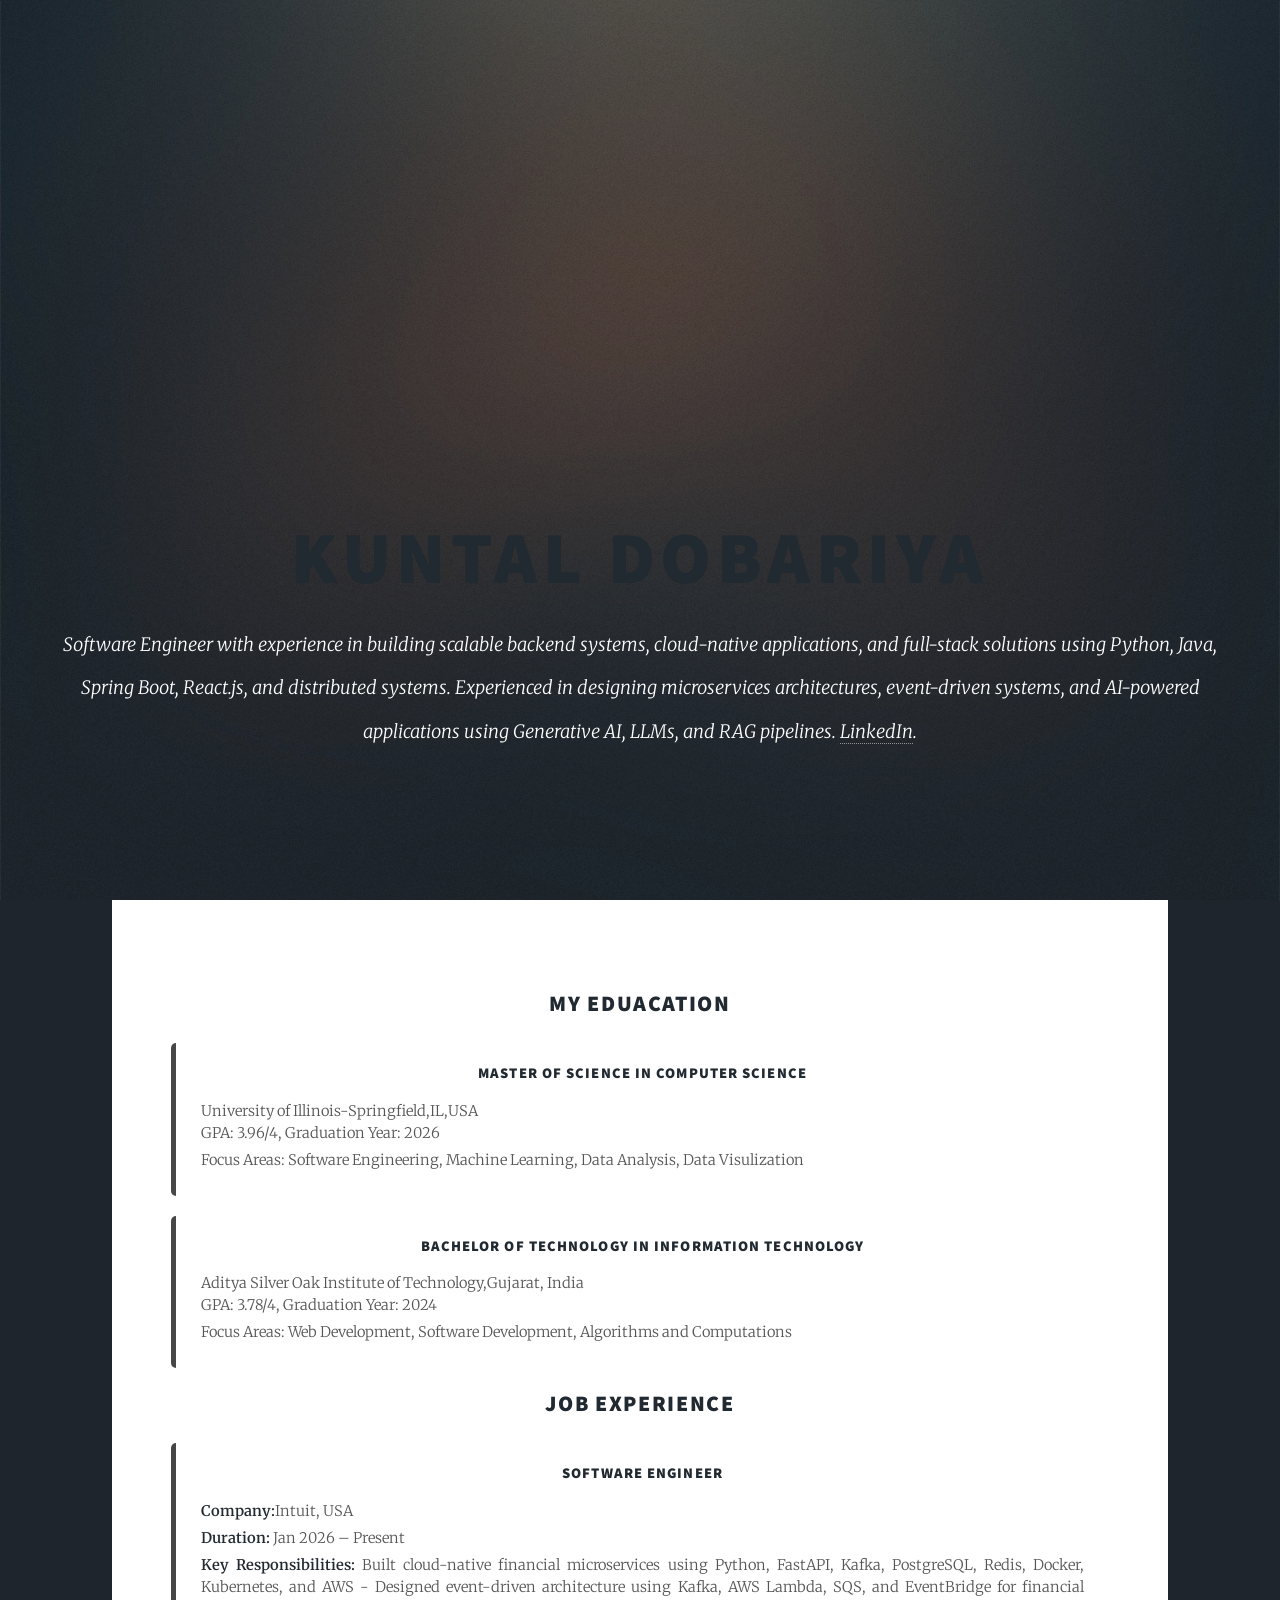
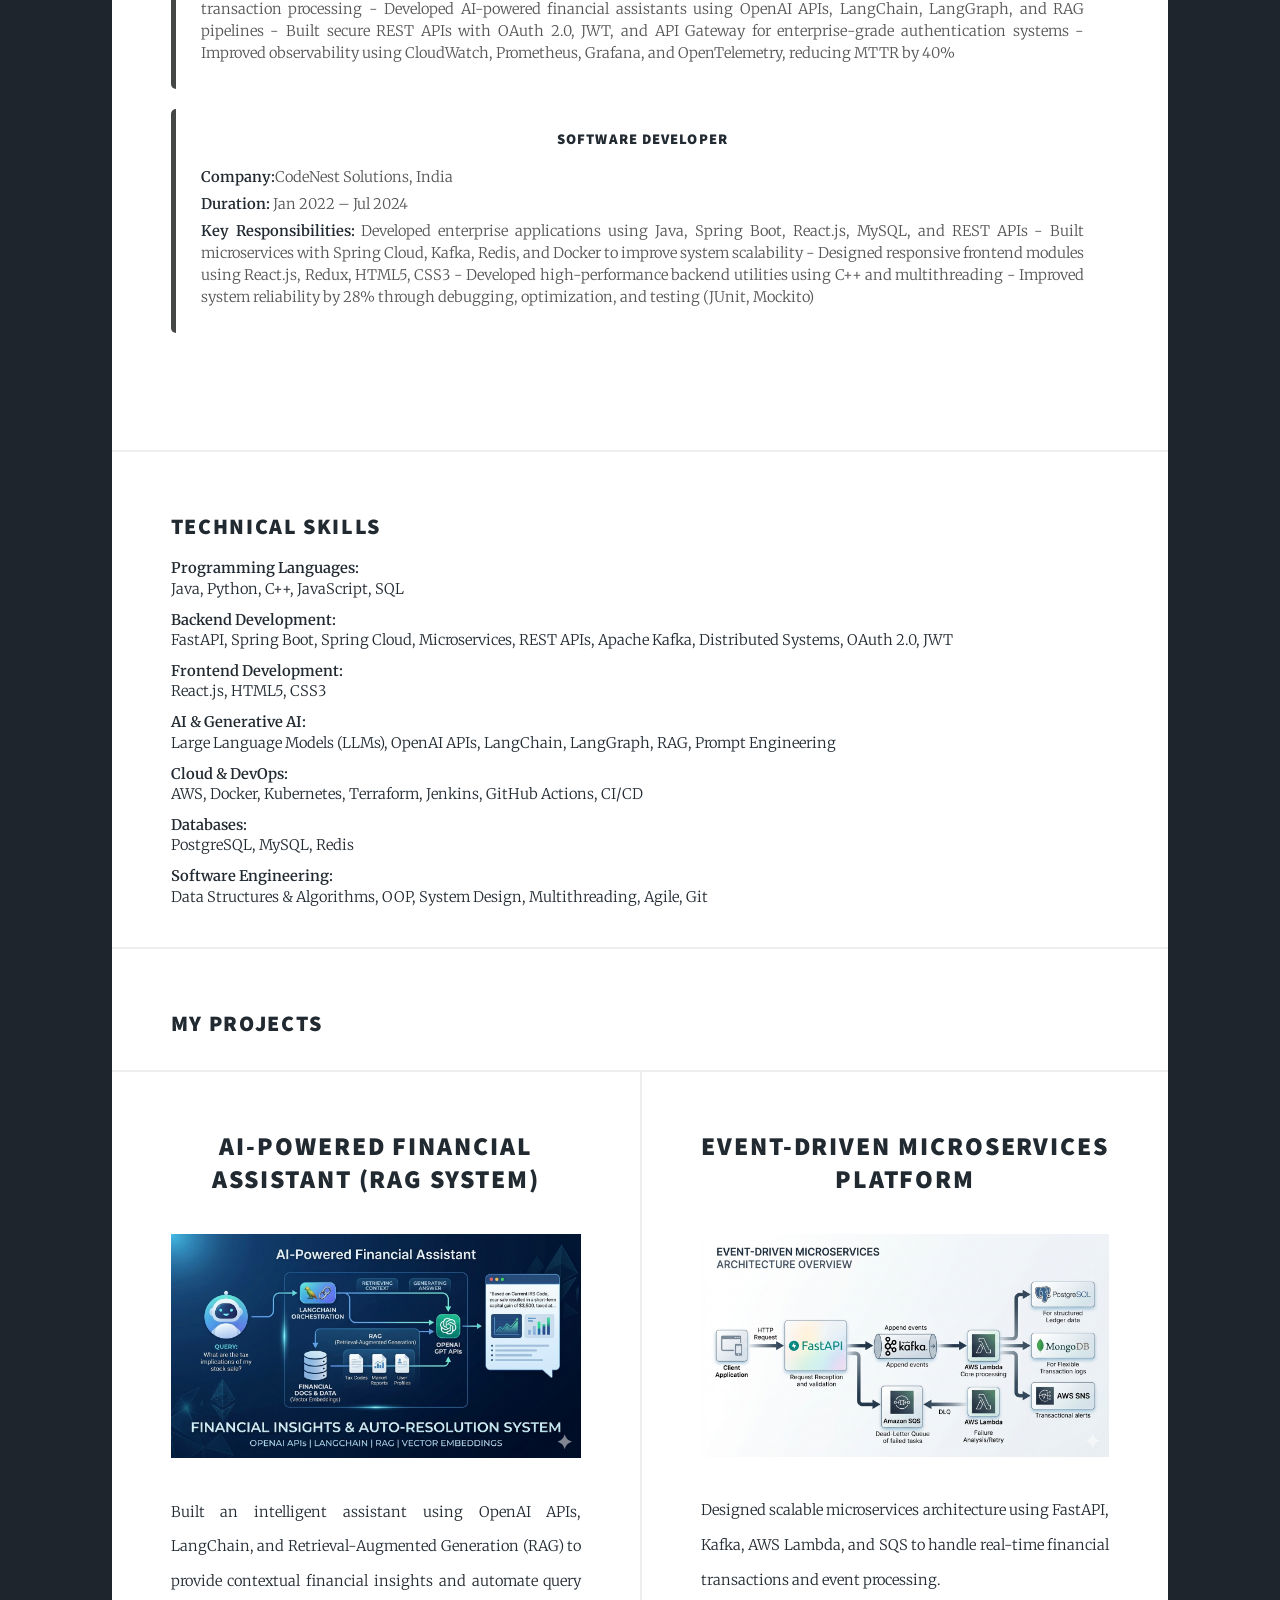
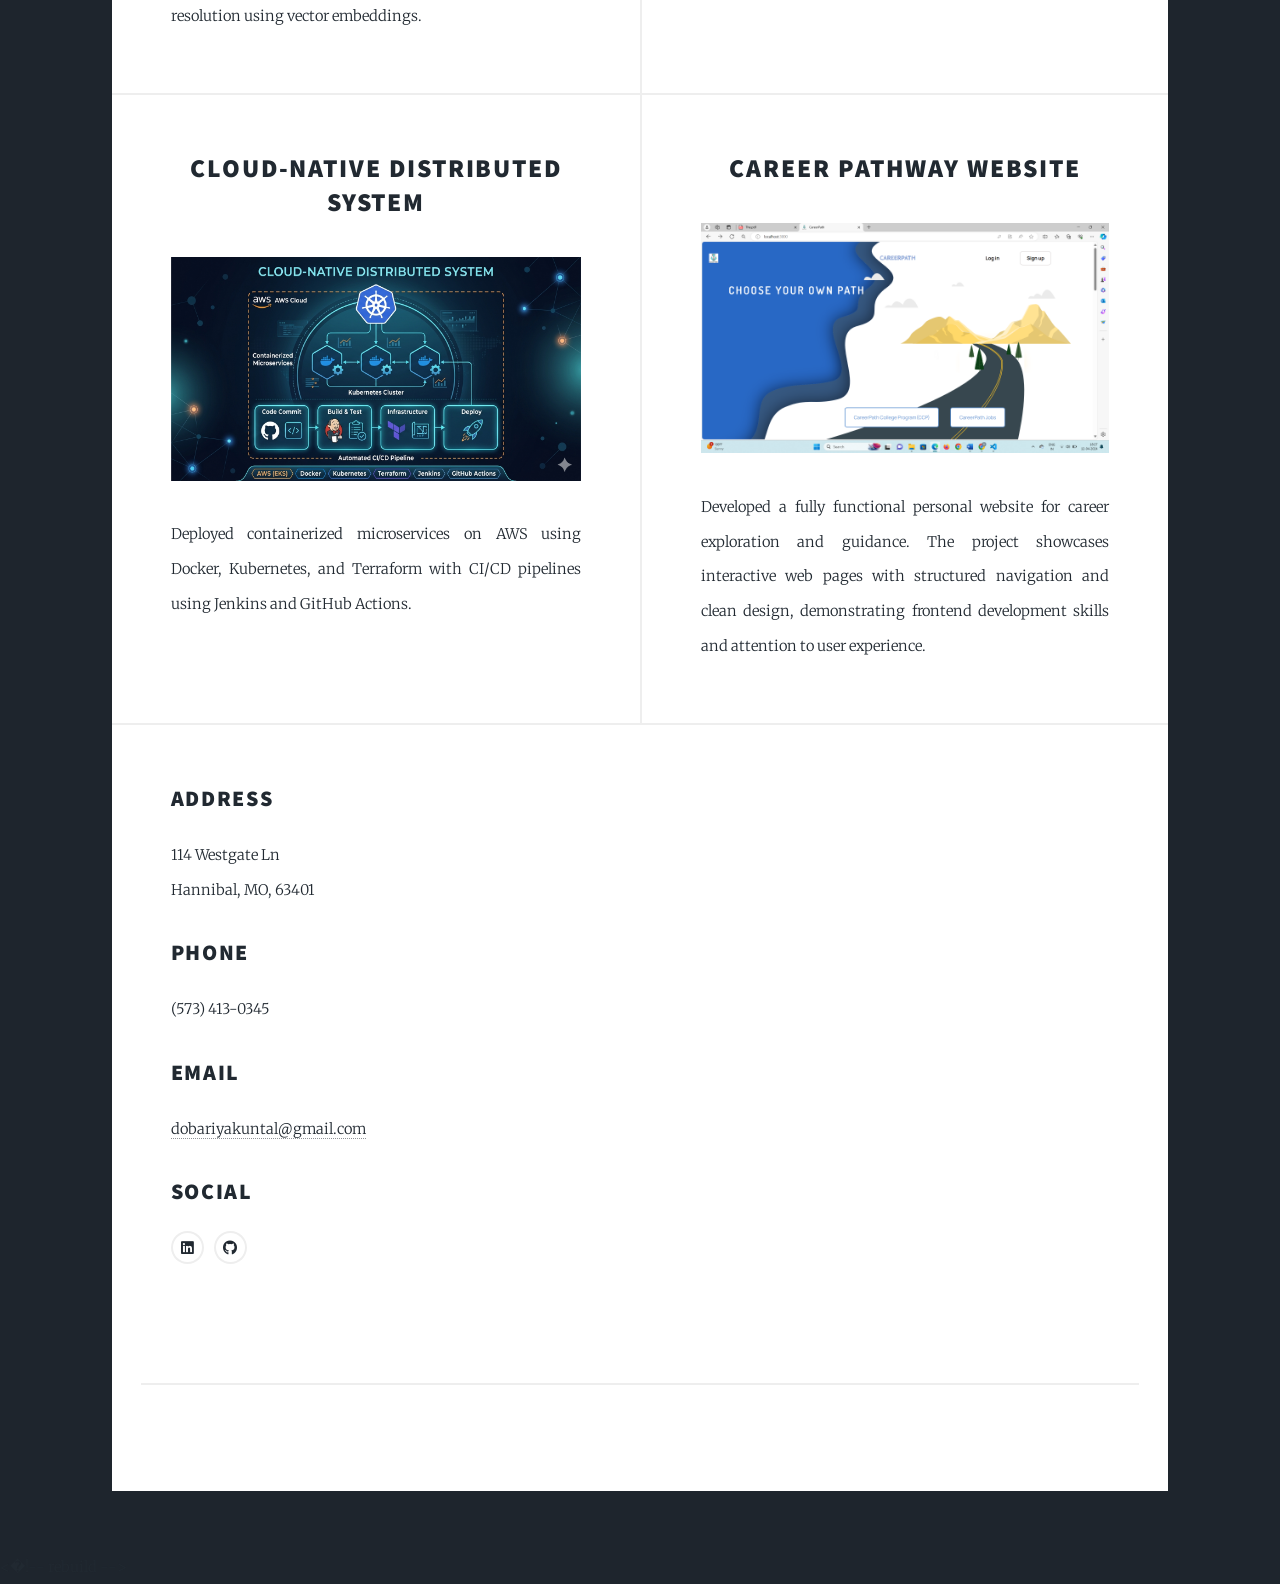
<file: index.html>
<!DOCTYPE HTML>
<!--
	Massively by HTML5 UP
	html5up.net | @ajlkn
	Free for personal and commercial use under the CCA 3.0 license (html5up.net/license)
-->
<html>
	<head>
		<title>Kuntal Dobariya Portfolio
		</title>
		<meta charset="utf-8" />
		<meta name="viewport" content="width=device-width, initial-scale=1, user-scalable=no" />
		<link rel="stylesheet" href="assets/css/main.css" />
		<noscript><link rel="stylesheet" href="assets/css/noscript.css" /></noscript>
	</head>
	<body class="is-preload">

		<!-- Wrapper -->
			<div id="wrapper" class="fade-in">

				<!-- Intro -->
					<div id="intro">
						<h1>Kuntal Dobariya</h1>
						<p> Software Engineer with experience in building scalable backend systems, cloud-native applications, and full-stack solutions using Python, Java, Spring Boot, React.js, and distributed systems. Experienced in designing microservices architectures, event-driven systems, and AI-powered applications using Generative AI, LLMs, and RAG pipelines. <a href="https://www.linkedin.com/in/kuntal-dobariya-715248215/">LinkedIn</a>.</p>
						<ul class="actions">
							
						</ul>
					</div>

				<!-- Header
					<header id="header">
						<a href="index.html" class="logo">Massively</a>
					</header> -->

				<!-- Nav 
					<nav id="nav">
						<ul class="links">
							<li class="active"><a href="index.html">This is Massively</a></li>
						 <li><a href="generic.html">Generic Page</a></li>
							<li><a href="elements.html">Elements Reference</a></li>
						</ul>
						<ul class="icons">
							<li><a href="#" class="icon brands fa-twitter"><span class="label">Twitter</span></a></li>
							<li><a href="#" class="icon brands fa-facebook-f"><span class="label">Facebook</span></a></li>
							<li><a href="#" class="icon brands fa-instagram"><span class="label">Instagram</span></a></li>
							<li><a href="#" class="icon brands fa-github"><span class="label">GitHub</span></a></li>
						</ul>
					</nav>-->

				<!-- Main -->
					<div id="main">

						<!-- Featured Post -->
							<article class="post featured">
								<header class="major">
									
									<h3>My Eduacation </h3>
<div class="degree">
    <h4>Master of Science in Computer Science</h4>
    <p>University of Illinois-Springfield,IL,USA <br>GPA: 3.96/4, Graduation Year: 2026</p>
    <p>Focus Areas: Software Engineering, Machine Learning, Data Analysis, Data Visulization</p>
	<!-- <p>Skills: R Programming, MySQL, MS Excel, PowerBI, Tabluea</p> -->
  </div>
									<div class="degree">
                                   	<h4>Bachelor of Technology in Information Technology</h4>
   									 <p>Aditya Silver Oak Institute of Technology,Gujarat, India<br> GPA: 3.78/4, Graduation Year: 2024</p>
    									<p>Focus Areas: Web Development, Software Development, Algorithms and Computations</p>
										<!-- <p>Skills: Pyhton, Java, React.Js, HTML, CSS, JavaScript, Django</p> -->
  									</div>

 



  
<h3>Job experience</h3>
  <div class="internship">
    <h4>Software Engineer</h4>
    <p><strong>Company:</strong>Intuit, USA</p>
    <p><strong>Duration:</strong> Jan 2026 – Present</p>
    <p><strong>Key Responsibilities:</strong> Built cloud-native financial microservices using Python, FastAPI, Kafka, PostgreSQL, Redis, Docker, Kubernetes, and AWS  
- Designed event-driven architecture using Kafka, AWS Lambda, SQS, and EventBridge for financial transaction processing  
- Developed AI-powered financial assistants using OpenAI APIs, LangChain, LangGraph, and RAG pipelines  
- Built secure REST APIs with OAuth 2.0, JWT, and API Gateway for enterprise-grade authentication systems  
- Improved observability using CloudWatch, Prometheus, Grafana, and OpenTelemetry, reducing MTTR by 40%  
  </div>
  <div class="internship">
    <h4>Software Developer </h4>
    <p><strong>Company:</strong>CodeNest Solutions, India  </p>
    <p><strong>Duration:</strong> Jan 2022 – Jul 2024</p>
    <p><strong>Key Responsibilities:</strong>  Developed enterprise applications using Java, Spring Boot, React.js, MySQL, and REST APIs  
- Built microservices with Spring Cloud, Kafka, Redis, and Docker to improve system scalability  
- Designed responsive frontend modules using React.js, Redux, HTML5, CSS3  
- Developed high-performance backend utilities using C++ and multithreading  
- Improved system reliability by 28% through debugging, optimization, and testing (JUnit, Mockito) 
                                                                                          
                                                                                                    
  <!-- <div class="internship">
    <h4>IT Engineering Intern (Django-python) </h4>
    <p><strong>Company:</strong> Srashtasoft, Gujarat, India</p>
    <p><strong>Duration:</strong> Jun 2022 – Jul 2022</p>
    <p><strong>Key Responsibilities:</strong>  Worked on E-learning website, developing interactive learning modules and integrating multimedia resources. Gained hands-on experience in the Django framework and REST API integration. Received mentorship from experienced developers, enhancing problem-solving abilities and understanding 
of software development best practices. </p>
  </div> -->



									
									
								<!--</header>
								<a href="#" class="image main"><img src="images/pic01.jpg" alt="" /></a>
								<ul class="actions special">
									<li><a href="#" class="button large">Full Story</a></li>
								</ul>-->
								
								
							</article>
							 <!-- Skills Section -->
<div class="skills">

<h3>Technical Skills</h3>

<p>
<b>Programming Languages:</b><br>
Java, Python, C++, JavaScript, SQL
</p>


<p>
<b>Backend Development:</b><br>
FastAPI, Spring Boot, Spring Cloud, Microservices, REST APIs, 
Apache Kafka, Distributed Systems, OAuth 2.0, JWT
</p>

<p>
<b>Frontend Development:</b><br>
React.js, HTML5, CSS3
</p>

<p>
<b>AI & Generative AI:</b><br>
Large Language Models (LLMs), OpenAI APIs, LangChain, LangGraph,
RAG, Prompt Engineering
</p>

<p>
<b>Cloud & DevOps:</b><br>
AWS, Docker, Kubernetes, Terraform, Jenkins, GitHub Actions, CI/CD
</p>

<p>
<b>Databases:</b><br>
PostgreSQL, MySQL, Redis
</p>

<p>
<b>Software Engineering:</b><br>
Data Structures & Algorithms, OOP, System Design, 
Multithreading, Agile, Git
</p>

 
</div> 

							
							
						

						<!-- Posts -->
						 <h3>My Projects</h3>
							<section class="posts">
								
								<article>
									<header>
										
										<h2>AI-Powered Financial Assistant (RAG System) 
										</h2>
									</header>
 <a href="../Portfolio/images/AI_project.png" class="image fit"><img src="./images/AI_project.png" alt="" /></a> 
									<p>Built an intelligent assistant using OpenAI APIs, LangChain, and Retrieval-Augmented Generation (RAG) to provide contextual financial insights and automate query resolution using vector embeddings.</p>
									<!-- <ul class="actions special">
										<li><a href="https://github.com/kuntal1007/sql_data_cleaning_project" class="button">SQL Code</a></li>
									</ul> -->
								</article>
								<article>
									<header>
										
										<h2>Event-Driven Microservices Platform</h2>
									</header>
									<a href="./images/Microsoft.png" class="image fit"><img src="./images/Microsoft.png" alt="" /></a>
									<p>Designed scalable microservices architecture using FastAPI, Kafka, AWS Lambda, and SQS to handle real-time financial transactions and event processing.</p>
									<!-- <ul class="actions special">
										<li><a href="https://github.com/kuntal1007/sql_eda" class="button">SQL Code</a></li>
									</ul> -->
								</article>
								<article>
									<header>
										
										<h2>Cloud-Native Distributed System</h2>
									</header>
									 <a href="./images/Cloud.png" class="image fit"><img src="./images/Cloud.png" alt="" /></a> 
									 
									<p>Deployed containerized microservices on AWS using Docker, Kubernetes, and Terraform with CI/CD pipelines using Jenkins and GitHub Actions.</p>
									<!-- <ul class="actions special">
										<li><a href="https://github.com/kuntal1007/Excel_bike_sale_dashboard" class="button">Excel Sheet</a></li>
									</ul> -->
								</article>
								<!-- <article>
									<header>
										
										<h2>PowerBI Dashboard</h2>
									</header>
									<a href="./images/PowerBI_Dashboard.png" class="image fit"><img src="./images/PowerBI_Dashboard.png" alt="" /></a>
									<p>Built an interactive Power BI dashboard to visualize key metrics and trends. Cleaned and transformed raw data, created data models, and designed charts and KPI visuals for clear analysis. Implemented filters and slicers to enable interactive exploration and support data-driven decision-making.</p>
									<ul class="actions special">
										<li><a href="https://github.com/kuntal1007/PowerBI_Dashboard" class="button">PowerBI</a></li>
									</ul>
								</article> -->

								<!-- <article>
									<header>
										
										<h2>Data visulization<br />
										in PowerBI</h2>
									</header>
									<a href="./images/Data_Visualization_powerBI.png" class="image fit"><img src="./images/Data_Visualization_powerBI.png" alt="" /></a>
									<p>Data visualization in Power BI involves transforming raw data into interactive charts, graphs, and dashboards to make insights easier to understand. It includes creating visuals such as bar charts, line graphs.</p>
									<ul class="actions special">
										<li><a href="https://github.com/kuntal1007/Data_visulization_PowerBI" class="button">PowerBI</a></li>
									</ul>
								</article> -->
								<article>
									<header>
										
										<h2>Career Pathway Website</h2>
									</header>
									 <a href="./images/Career_pathway.png" class="image fit"><img src="./images/Career_pathway.png" alt="" /></a>
									<p>Developed a fully functional personal website for career exploration and guidance. The project showcases interactive web pages with structured navigation and clean design, demonstrating frontend development skills and attention to user experience.</p>
										<!-- <a href="http://localhost:3000/" class="button">Website Link</a> -->
										<!-- <a href="https://github.com/kuntal1007/Career_Pathway_Website" class="button">Source Code</a>
									</ul> -->
								</article>
							</section>
							
						<!-- Footer 
							<footer>
								<div class="pagination">
									<a href="#" class="previous">Prev</a>
									<a href="#" class="page active">1</a>
									<a href="#" class="page">2</a>
									<a href="#" class="page">3</a>
									<span class="extra">&hellip;</span>
									<a href="#" class="page">8</a>
									<a href="#" class="page">9</a>
									<a href="#" class="page">10</a>
									<a href="#" class="next">Next</a>
								</div>
							</footer>

					</div>-->

				<!-- Footer
					<footer id="footer">
						<section>
							<form method="post" action="#">
								<div class="fields">
									<div class="field">
										<label for="name">Name</label>
										<input type="text" name="name" id="name" />
									</div>
									<div class="field">
										<label for="email">Email</label>
										<input type="text" name="email" id="email" />
									</div>
									<div class="field">
										<label for="message">Message</label>
										<textarea name="message" id="message" rows="3"></textarea>
									</div>
								</div>
								<ul class="actions">
									<li><input type="submit" value="Send Message" /></li>
								</ul>
							</form> -->
						</section>
						<section class="split contact">
							<section class="alt">
								<h3>Address</h3>
								<p>114 Westgate Ln<br />
								Hannibal, MO, 63401</p>
							</section>
							<section>
								<h3>Phone</h3>
								<p>(573) 413-0345</p>
							</section>
							<section>
								<h3>Email</h3>
								<p><a href="mailto:dobariyakuntal@gmail.com">dobariyakuntal@gmail.com</a></p>
							</section>
							<section>
								<h3>Social</h3>
								<ul class="icons alt">
									<li><a href="https://www.linkedin.com/in/kuntal-dobariya-715248215/" class="icon brands alt fa-linkedin"><span class="label">LinkedIn</span></a></li>
									
									<li><a href="https://github.com/kuntal1007" class="icon brands alt fa-github"><span class="label">GitHub</span></a></li>
								</ul>
							</section>
						</section>
					</footer>

				<!-- Copyright -->
					<div id="copyright">
						<ul><li>&copy; Untitled</li><li>Design: <a href="https://html5up.net">HTML5 UP</a></li></ul>
					</div>

			</div>

		<!-- Scripts -->
			<script src="assets/js/jquery.min.js"></script>
			<script src="assets/js/jquery.scrollex.min.js"></script>
			<script src="assets/js/jquery.scrolly.min.js"></script>
			<script src="assets/js/browser.min.js"></script>
			<script src="assets/js/breakpoints.min.js"></script>
			<script src="assets/js/util.js"></script>
			<script src="assets/js/main.js"></script>

	</body>
</html>< ! - -   r e b u i l d   - - >  
 
</file>
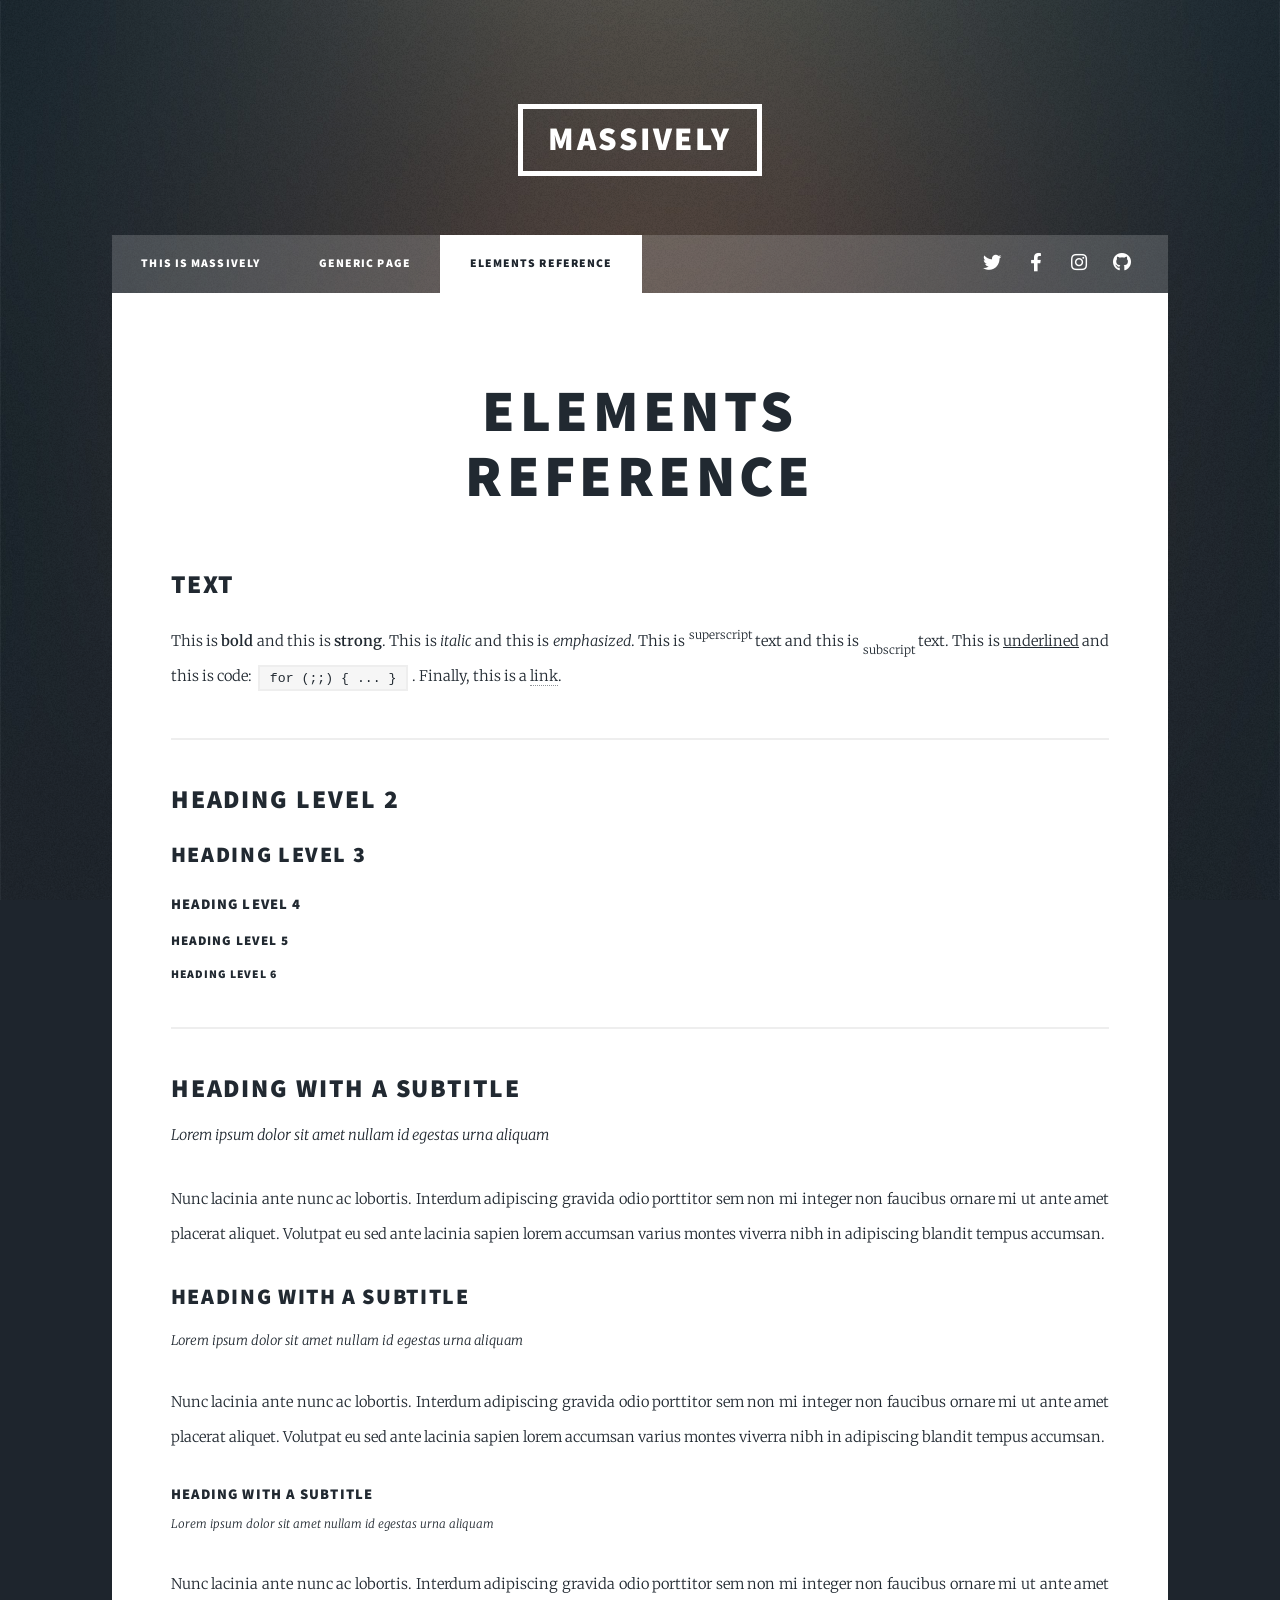
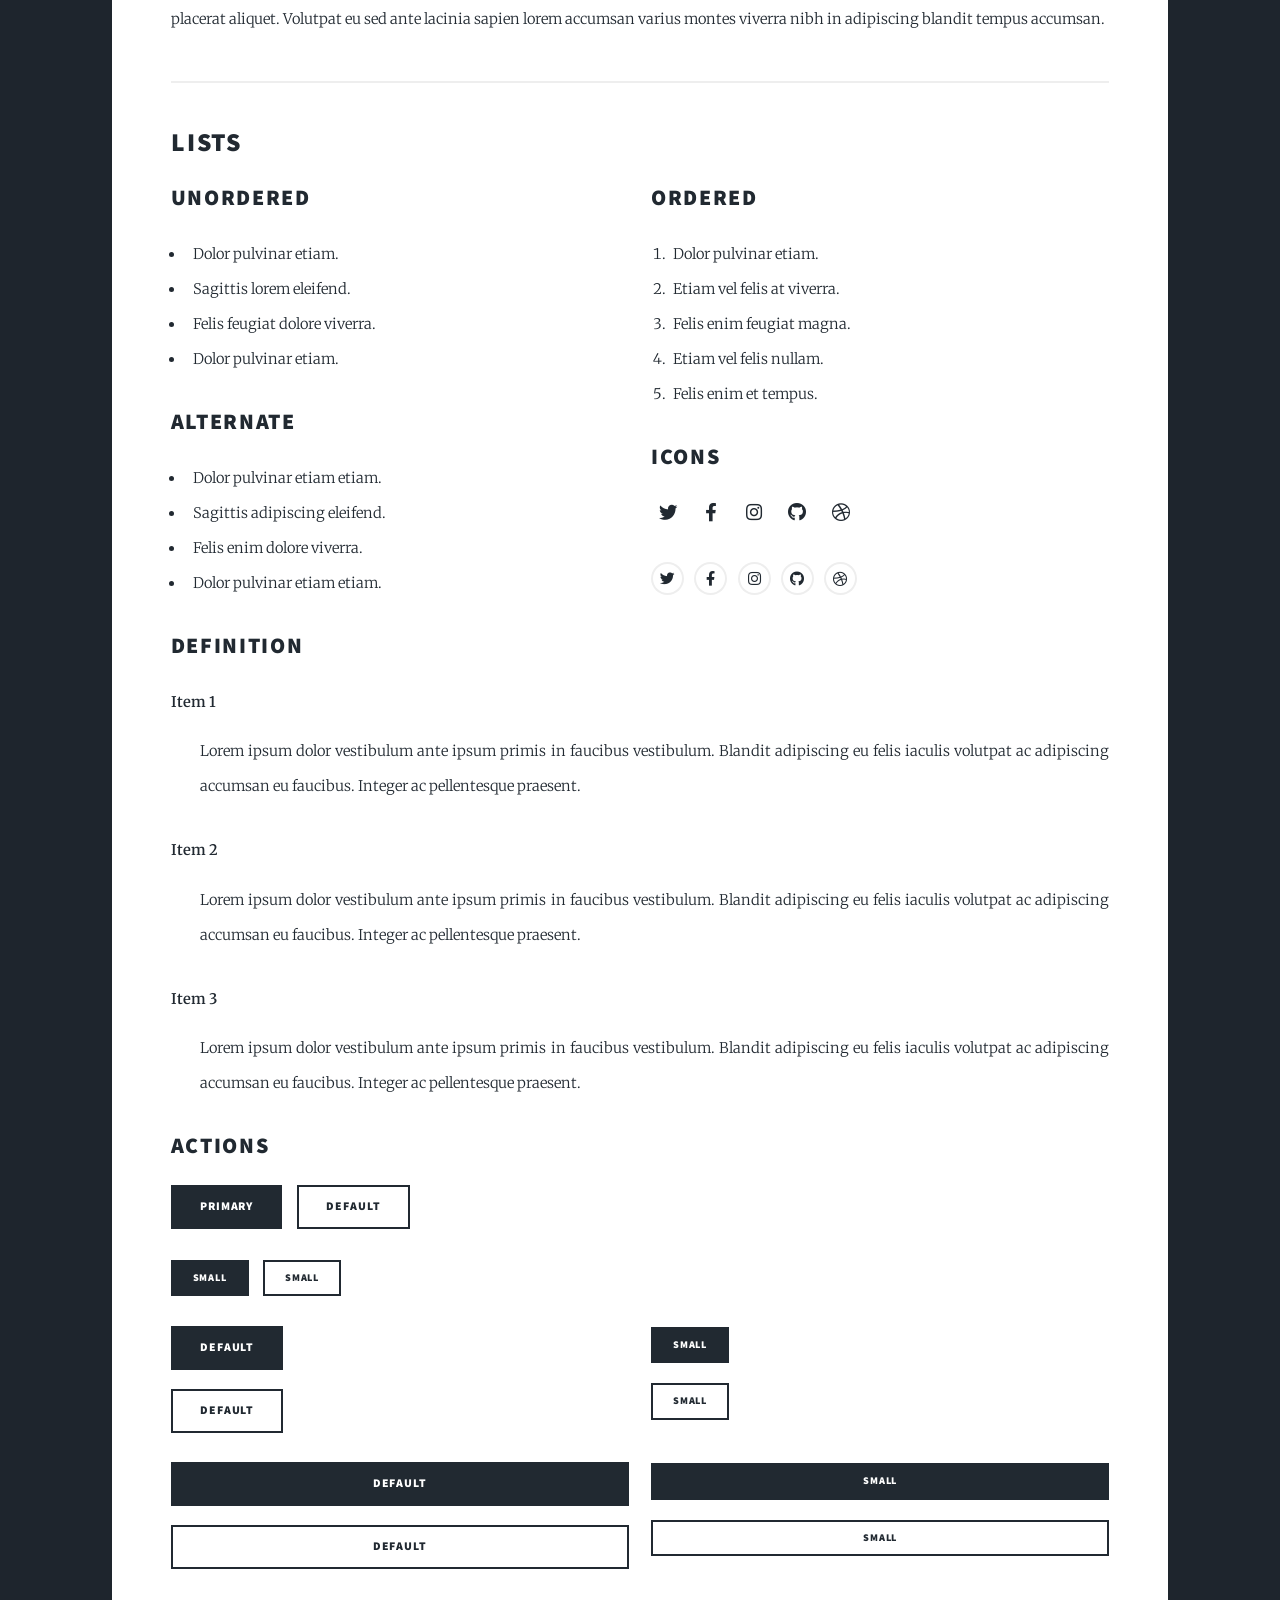
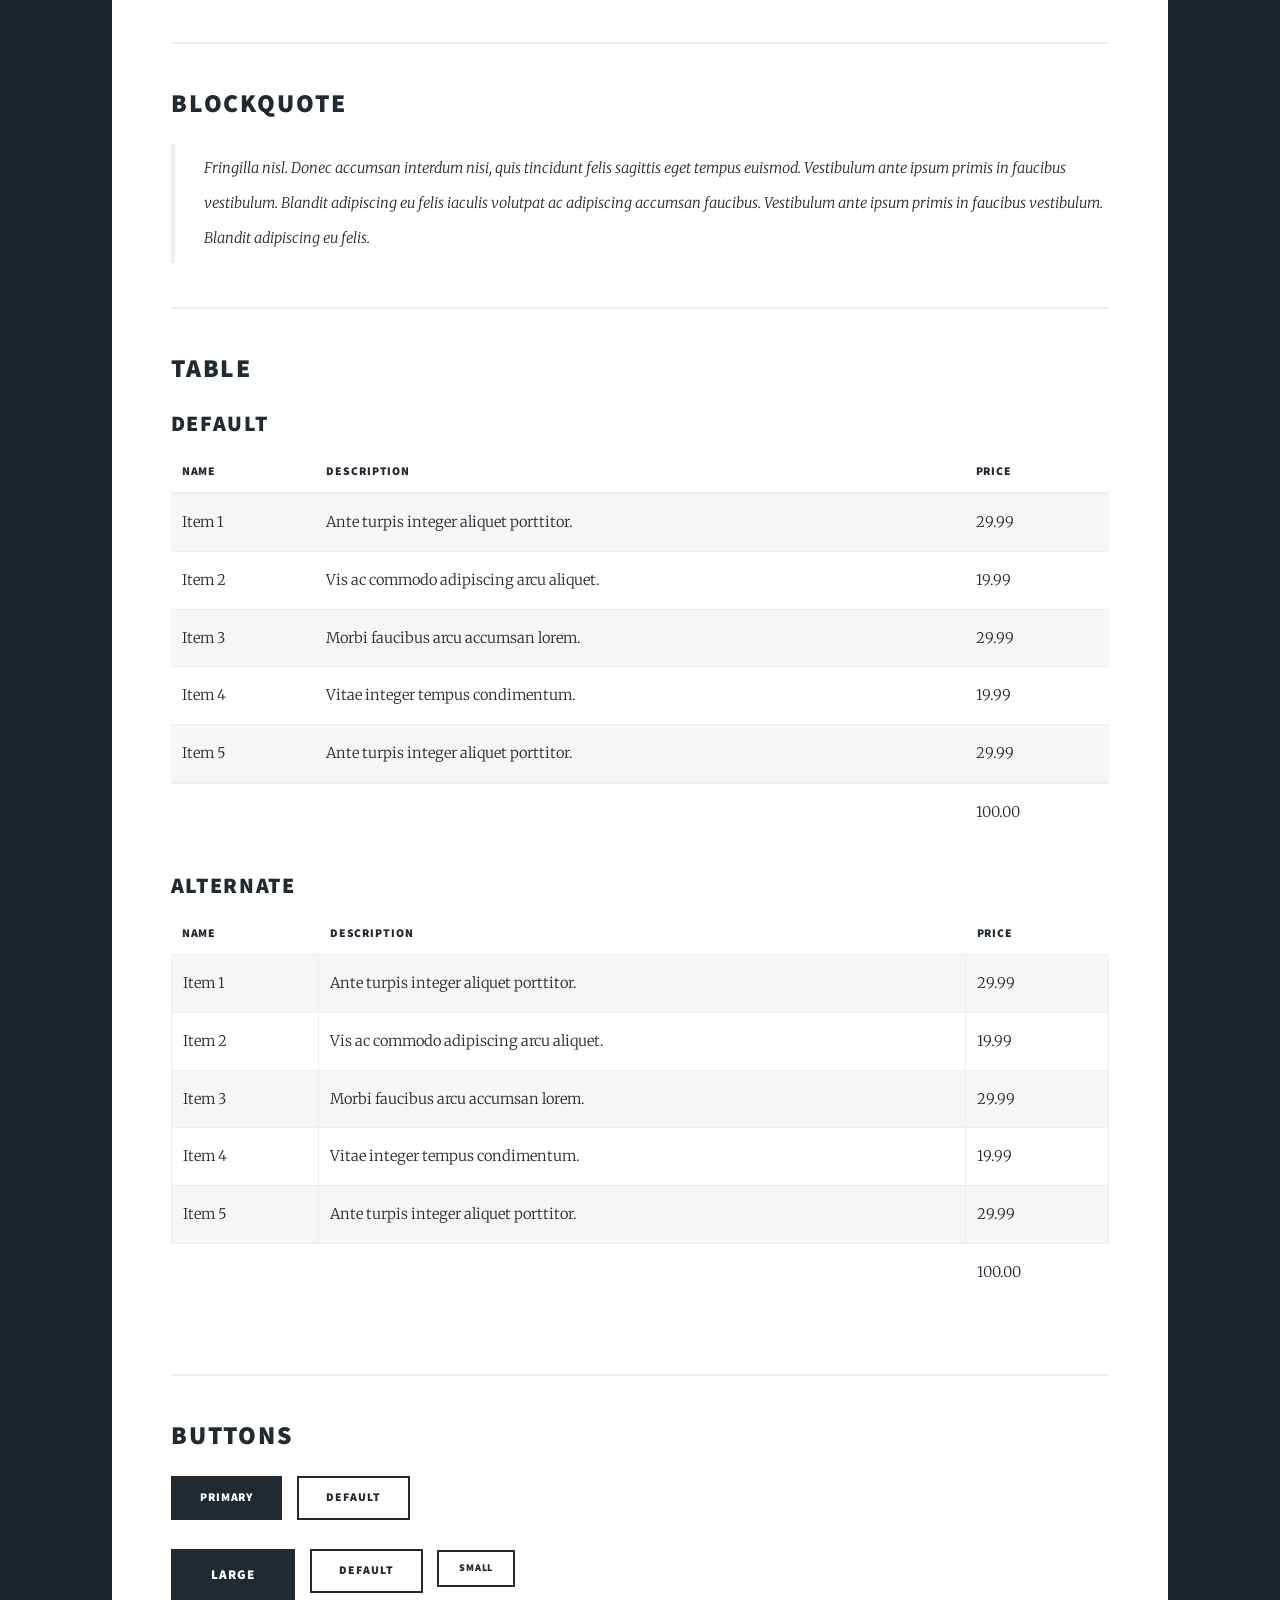
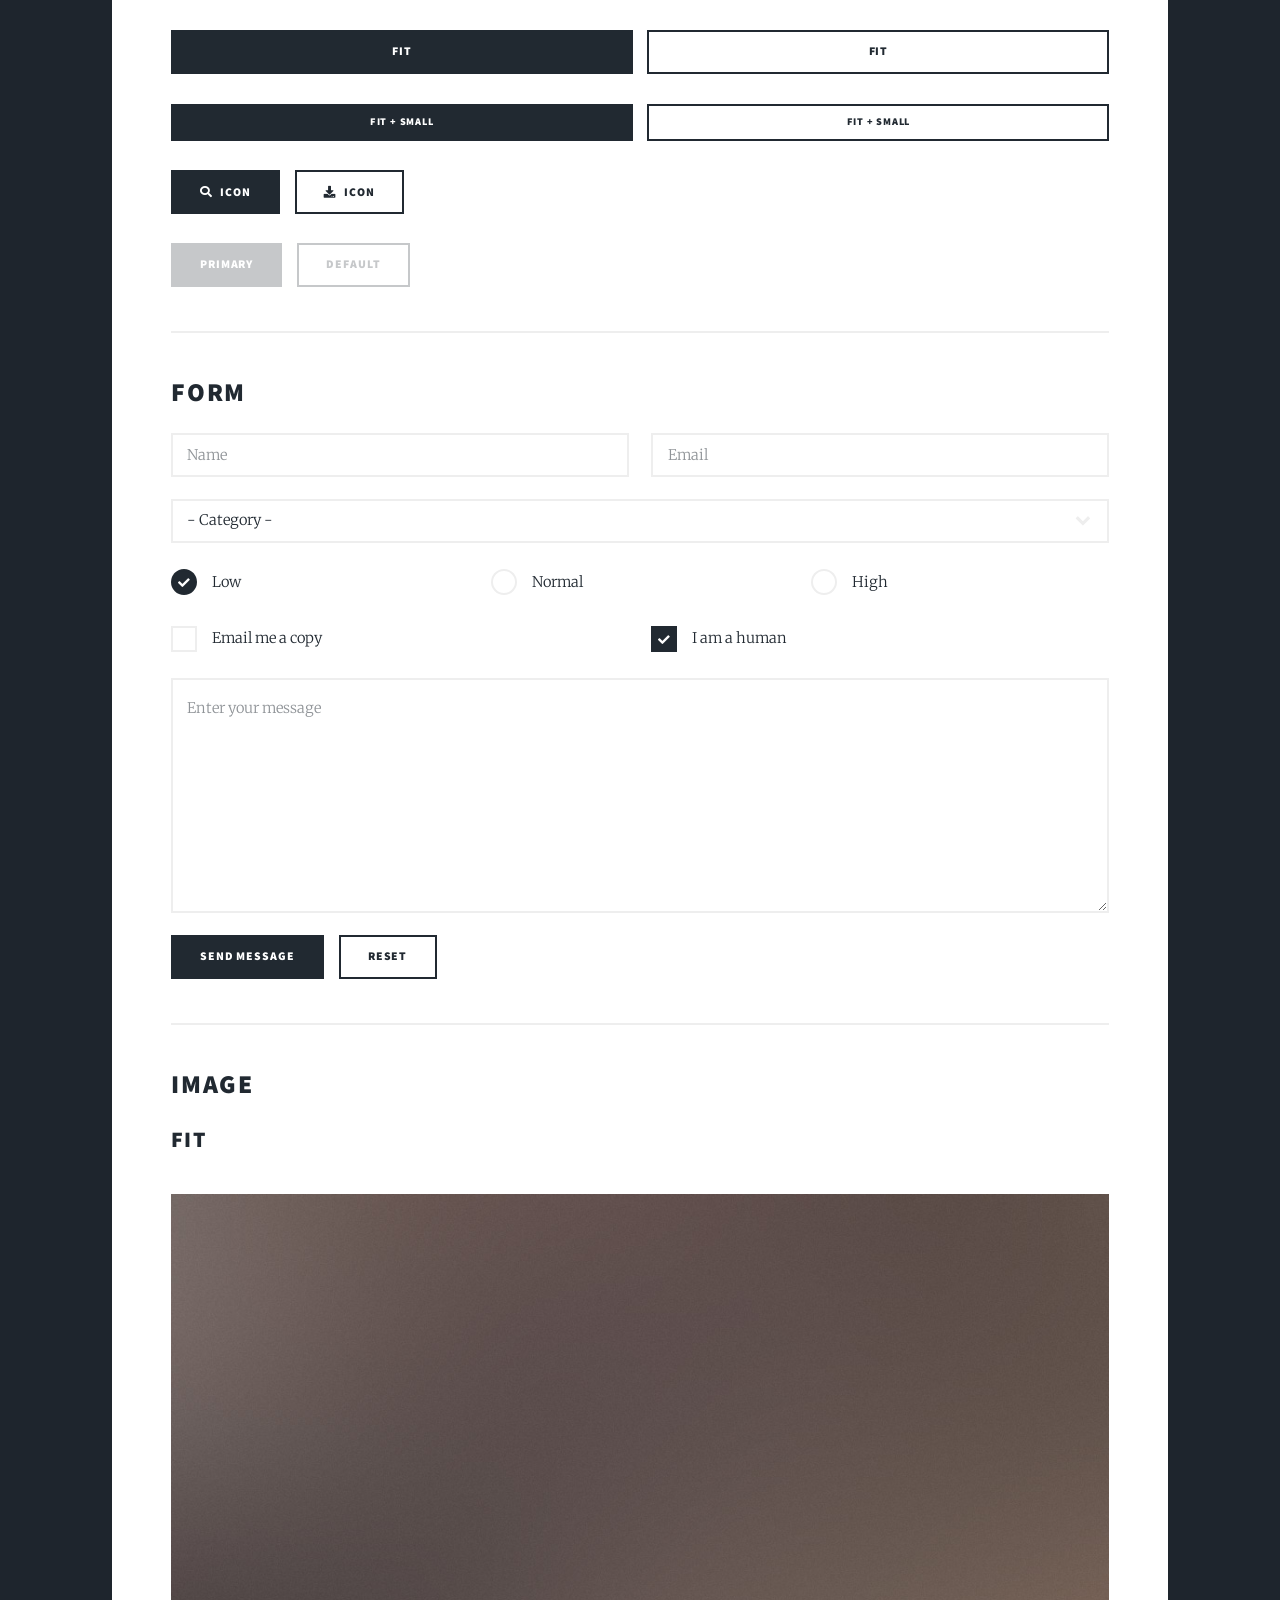
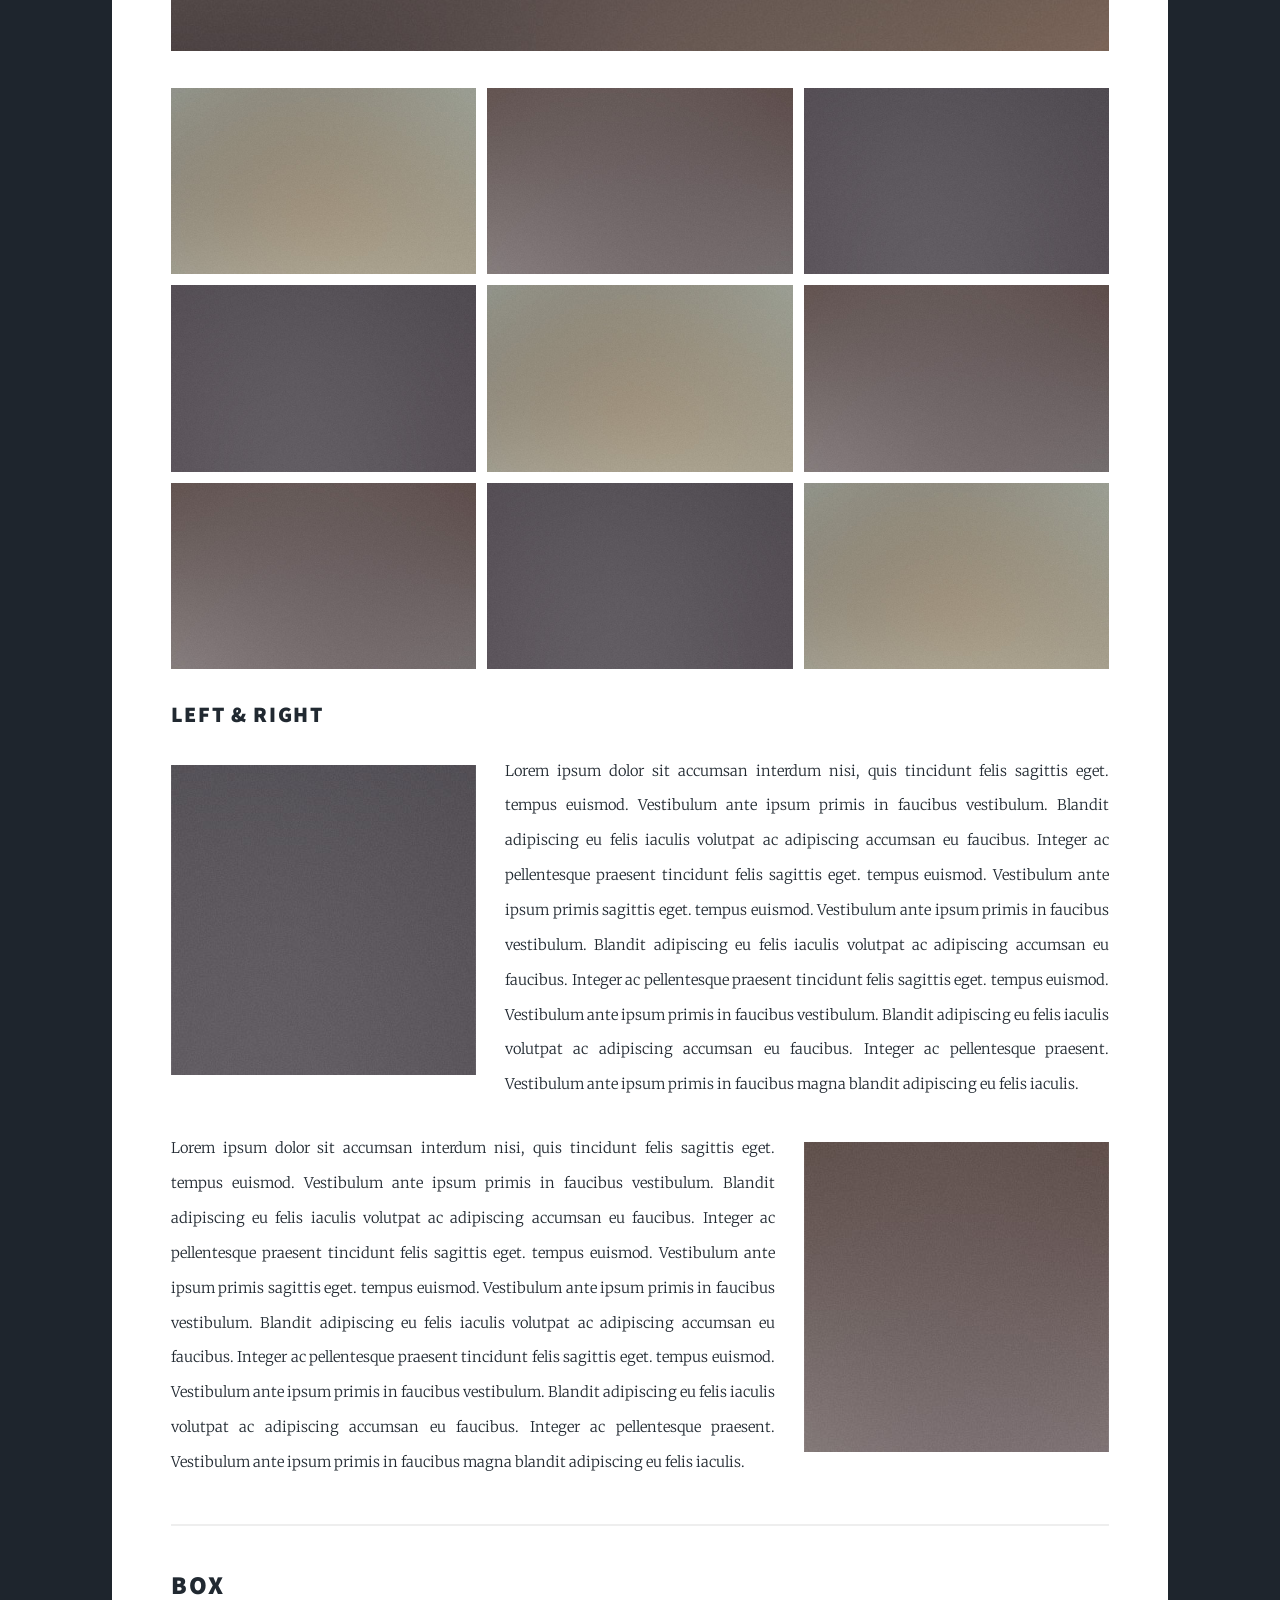
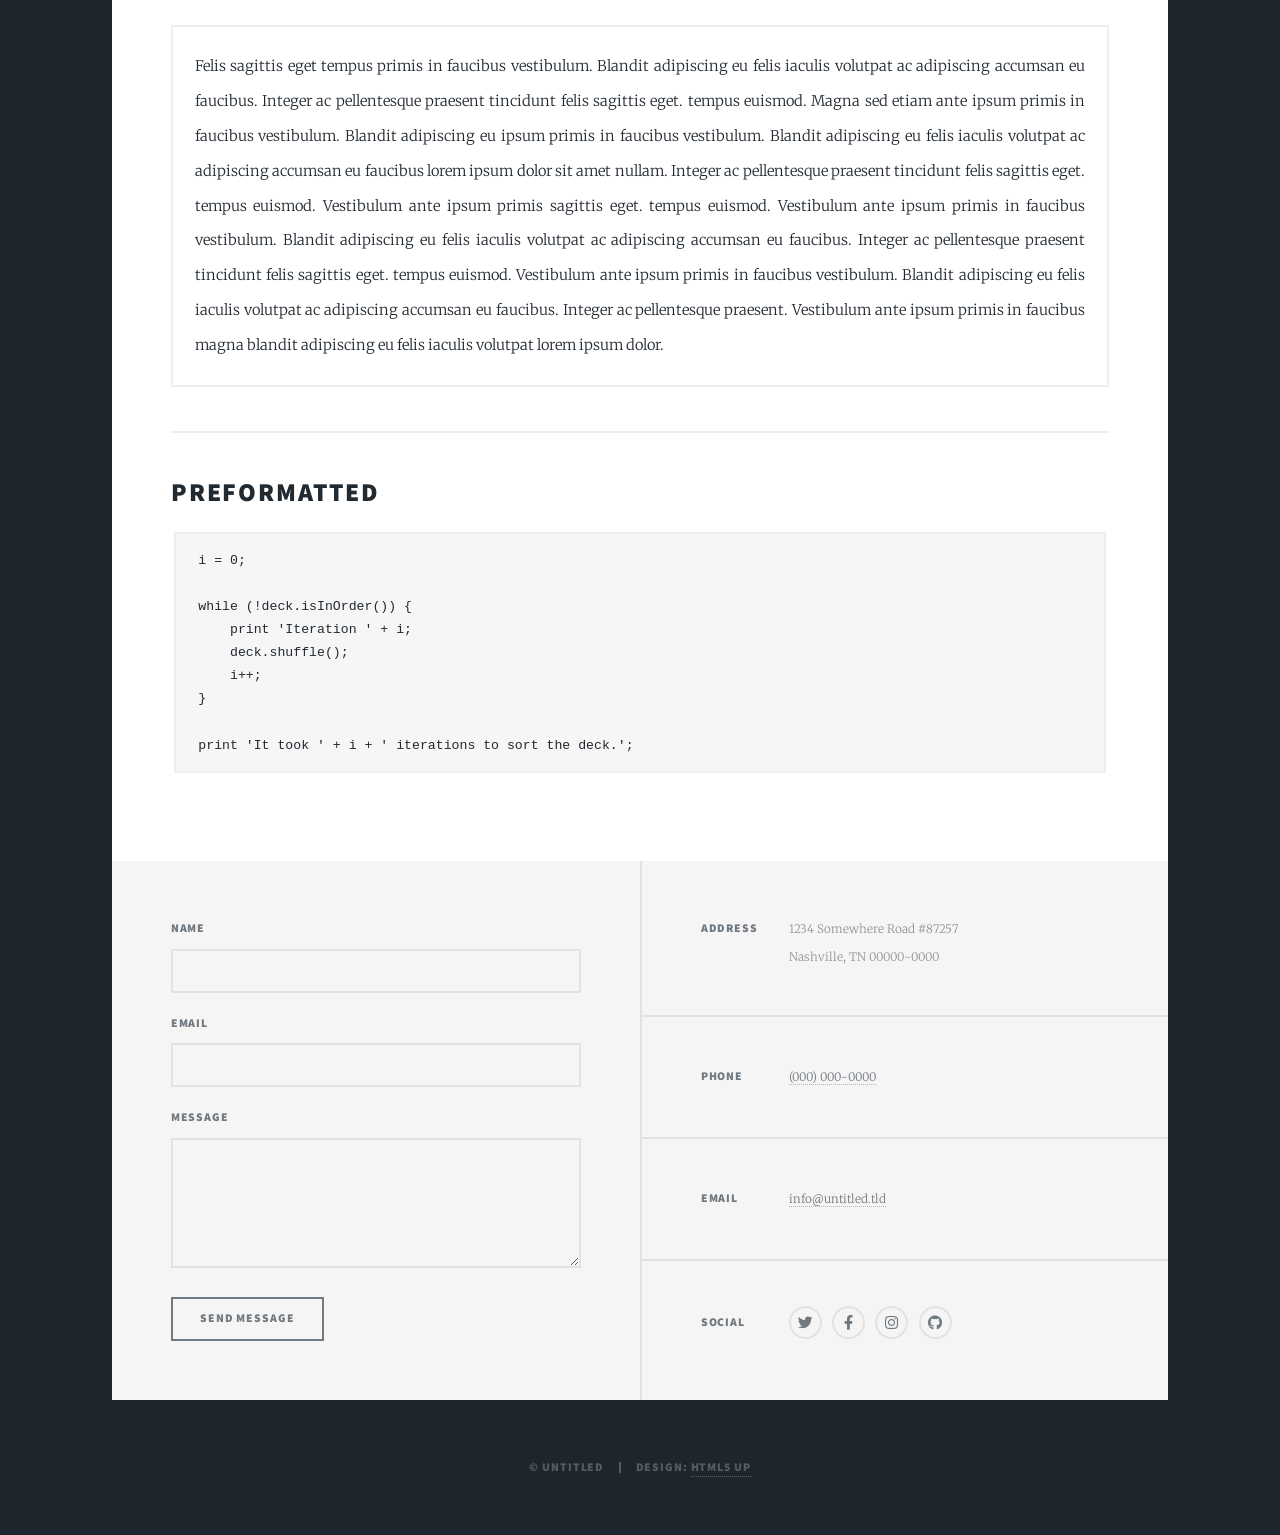
<file: elements.html>
<!DOCTYPE HTML>
<!--
	Massively by HTML5 UP
	html5up.net | @ajlkn
	Free for personal and commercial use under the CCA 3.0 license (html5up.net/license)
-->
<html>
	<head>
		<title>Elements Reference - Massively by HTML5 UP</title>
		<meta charset="utf-8" />
		<meta name="viewport" content="width=device-width, initial-scale=1, user-scalable=no" />
		<link rel="stylesheet" href="assets/css/main.css" />
		<noscript><link rel="stylesheet" href="assets/css/noscript.css" /></noscript>
	</head>
	<body class="is-preload">

		<!-- Wrapper -->
			<div id="wrapper">

				<!-- Header -->
					<header id="header">
						<a href="index.html" class="logo">Massively</a>
					</header>

				<!-- Nav -->
					<nav id="nav">
						<ul class="links">
							<li><a href="index.html">This is Massively</a></li>
							<li><a href="generic.html">Generic Page</a></li>
							<li class="active"><a href="elements.html">Elements Reference</a></li>
						</ul>
						<ul class="icons">
							<li><a href="#" class="icon brands fa-twitter"><span class="label">Twitter</span></a></li>
							<li><a href="#" class="icon brands fa-facebook-f"><span class="label">Facebook</span></a></li>
							<li><a href="#" class="icon brands fa-instagram"><span class="label">Instagram</span></a></li>
							<li><a href="#" class="icon brands fa-github"><span class="label">GitHub</span></a></li>
						</ul>
					</nav>

				<!-- Main -->
					<div id="main">

						<!-- Post -->
							<section class="post">
								<header class="major">
									<h1>Elements<br />
									Reference</h1>
								</header>

								<!-- Text stuff -->
									<h2>Text</h2>
									<p>This is <b>bold</b> and this is <strong>strong</strong>. This is <i>italic</i> and this is <em>emphasized</em>.
									This is <sup>superscript</sup> text and this is <sub>subscript</sub> text.
									This is <u>underlined</u> and this is code: <code>for (;;) { ... }</code>.
									Finally, this is a <a href="#">link</a>.</p>
									<hr />
									<h2>Heading Level 2</h2>
									<h3>Heading Level 3</h3>
									<h4>Heading Level 4</h4>
									<h5>Heading Level 5</h5>
									<h6>Heading Level 6</h6>
									<hr />
									<header>
										<h2>Heading with a Subtitle</h2>
										<p>Lorem ipsum dolor sit amet nullam id egestas urna aliquam</p>
									</header>
									<p>Nunc lacinia ante nunc ac lobortis. Interdum adipiscing gravida odio porttitor sem non mi integer non faucibus ornare mi ut ante amet placerat aliquet. Volutpat eu sed ante lacinia sapien lorem accumsan varius montes viverra nibh in adipiscing blandit tempus accumsan.</p>
									<header>
										<h3>Heading with a Subtitle</h3>
										<p>Lorem ipsum dolor sit amet nullam id egestas urna aliquam</p>
									</header>
									<p>Nunc lacinia ante nunc ac lobortis. Interdum adipiscing gravida odio porttitor sem non mi integer non faucibus ornare mi ut ante amet placerat aliquet. Volutpat eu sed ante lacinia sapien lorem accumsan varius montes viverra nibh in adipiscing blandit tempus accumsan.</p>
									<header>
										<h4>Heading with a Subtitle</h4>
										<p>Lorem ipsum dolor sit amet nullam id egestas urna aliquam</p>
									</header>
									<p>Nunc lacinia ante nunc ac lobortis. Interdum adipiscing gravida odio porttitor sem non mi integer non faucibus ornare mi ut ante amet placerat aliquet. Volutpat eu sed ante lacinia sapien lorem accumsan varius montes viverra nibh in adipiscing blandit tempus accumsan.</p>

									<hr />

								<!-- Lists -->
									<h2>Lists</h2>
									<div class="row">
										<div class="col-6 col-12-small">

											<h3>Unordered</h3>
											<ul>
												<li>Dolor pulvinar etiam.</li>
												<li>Sagittis lorem eleifend.</li>
												<li>Felis feugiat dolore viverra.</li>
												<li>Dolor pulvinar etiam.</li>
											</ul>

											<h3>Alternate</h3>
											<ul class="alt">
												<li>Dolor pulvinar etiam etiam.</li>
												<li>Sagittis adipiscing eleifend.</li>
												<li>Felis enim dolore viverra.</li>
												<li>Dolor pulvinar etiam etiam.</li>
											</ul>

										</div>
										<div class="col-6 col-12-small">

											<h3>Ordered</h3>
											<ol>
												<li>Dolor pulvinar etiam.</li>
												<li>Etiam vel felis at viverra.</li>
												<li>Felis enim feugiat magna.</li>
												<li>Etiam vel felis nullam.</li>
												<li>Felis enim et tempus.</li>
											</ol>

											<h3>Icons</h3>
											<ul class="icons">
												<li><a href="#" class="icon brands fa-twitter"><span class="label">Twitter</span></a></li>
												<li><a href="#" class="icon brands fa-facebook-f"><span class="label">Facebook</span></a></li>
												<li><a href="#" class="icon brands fa-instagram"><span class="label">Instagram</span></a></li>
												<li><a href="#" class="icon brands fa-github"><span class="label">Github</span></a></li>
												<li><a href="#" class="icon brands fa-dribbble"><span class="label">Dribbble</span></a></li>
											</ul>
											<ul class="icons alt">
												<li><a href="#" class="icon brands alt fa-twitter"><span class="label">Twitter</span></a></li>
												<li><a href="#" class="icon brands alt fa-facebook-f"><span class="label">Facebook</span></a></li>
												<li><a href="#" class="icon brands alt fa-instagram"><span class="label">Instagram</span></a></li>
												<li><a href="#" class="icon brands alt fa-github"><span class="label">Github</span></a></li>
												<li><a href="#" class="icon brands alt fa-dribbble"><span class="label">Dribbble</span></a></li>
											</ul>

										</div>
									</div>
									<h3>Definition</h3>
									<dl>
										<dt>Item 1</dt>
										<dd>
											<p>Lorem ipsum dolor vestibulum ante ipsum primis in faucibus vestibulum. Blandit adipiscing eu felis iaculis volutpat ac adipiscing accumsan eu faucibus. Integer ac pellentesque praesent.</p>
										</dd>
										<dt>Item 2</dt>
										<dd>
											<p>Lorem ipsum dolor vestibulum ante ipsum primis in faucibus vestibulum. Blandit adipiscing eu felis iaculis volutpat ac adipiscing accumsan eu faucibus. Integer ac pellentesque praesent.</p>
										</dd>
										<dt>Item 3</dt>
										<dd>
											<p>Lorem ipsum dolor vestibulum ante ipsum primis in faucibus vestibulum. Blandit adipiscing eu felis iaculis volutpat ac adipiscing accumsan eu faucibus. Integer ac pellentesque praesent.</p>
										</dd>
									</dl>

									<h3>Actions</h3>
									<ul class="actions">
										<li><a href="#" class="button primary">Primary</a></li>
										<li><a href="#" class="button">Default</a></li>
									</ul>
									<ul class="actions small">
										<li><a href="#" class="button primary small">Small</a></li>
										<li><a href="#" class="button small">Small</a></li>
									</ul>
									<div class="row">
										<div class="col-6 col-12-small">
											<ul class="actions stacked">
												<li><a href="#" class="button primary">Default</a></li>
												<li><a href="#" class="button">Default</a></li>
											</ul>
										</div>
										<div class="col-6 col-12-small">
											<ul class="actions stacked">
												<li><a href="#" class="button primary small">Small</a></li>
												<li><a href="#" class="button small">Small</a></li>
											</ul>
										</div>
									</div>
									<div class="row">
										<div class="col-6 col-12-small">
											<ul class="actions stacked">
												<li><a href="#" class="button primary fit">Default</a></li>
												<li><a href="#" class="button fit">Default</a></li>
											</ul>
										</div>
										<div class="col-6 col-12-small">
											<ul class="actions stacked">
												<li><a href="#" class="button primary small fit">Small</a></li>
												<li><a href="#" class="button small fit">Small</a></li>
											</ul>
										</div>
									</div>

									<hr />

								<!-- Blockquote -->
									<h2>Blockquote</h2>
									<blockquote>Fringilla nisl. Donec accumsan interdum nisi, quis tincidunt felis sagittis eget tempus euismod. Vestibulum ante ipsum primis in faucibus vestibulum. Blandit adipiscing eu felis iaculis volutpat ac adipiscing accumsan faucibus. Vestibulum ante ipsum primis in faucibus vestibulum. Blandit adipiscing eu felis.</blockquote>

									<hr />

								<!-- Table -->
									<h2>Table</h2>

									<h3>Default</h3>
									<div class="table-wrapper">
										<table>
											<thead>
												<tr>
													<th>Name</th>
													<th>Description</th>
													<th>Price</th>
												</tr>
											</thead>
											<tbody>
												<tr>
													<td>Item 1</td>
													<td>Ante turpis integer aliquet porttitor.</td>
													<td>29.99</td>
												</tr>
												<tr>
													<td>Item 2</td>
													<td>Vis ac commodo adipiscing arcu aliquet.</td>
													<td>19.99</td>
												</tr>
												<tr>
													<td>Item 3</td>
													<td> Morbi faucibus arcu accumsan lorem.</td>
													<td>29.99</td>
												</tr>
												<tr>
													<td>Item 4</td>
													<td>Vitae integer tempus condimentum.</td>
													<td>19.99</td>
												</tr>
												<tr>
													<td>Item 5</td>
													<td>Ante turpis integer aliquet porttitor.</td>
													<td>29.99</td>
												</tr>
											</tbody>
											<tfoot>
												<tr>
													<td colspan="2"></td>
													<td>100.00</td>
												</tr>
											</tfoot>
										</table>
									</div>

									<h3>Alternate</h3>
									<div class="table-wrapper">
										<table class="alt">
											<thead>
												<tr>
													<th>Name</th>
													<th>Description</th>
													<th>Price</th>
												</tr>
											</thead>
											<tbody>
												<tr>
													<td>Item 1</td>
													<td>Ante turpis integer aliquet porttitor.</td>
													<td>29.99</td>
												</tr>
												<tr>
													<td>Item 2</td>
													<td>Vis ac commodo adipiscing arcu aliquet.</td>
													<td>19.99</td>
												</tr>
												<tr>
													<td>Item 3</td>
													<td> Morbi faucibus arcu accumsan lorem.</td>
													<td>29.99</td>
												</tr>
												<tr>
													<td>Item 4</td>
													<td>Vitae integer tempus condimentum.</td>
													<td>19.99</td>
												</tr>
												<tr>
													<td>Item 5</td>
													<td>Ante turpis integer aliquet porttitor.</td>
													<td>29.99</td>
												</tr>
											</tbody>
											<tfoot>
												<tr>
													<td colspan="2"></td>
													<td>100.00</td>
												</tr>
											</tfoot>
										</table>
									</div>

									<hr />

								<!-- Buttons -->
									<h2>Buttons</h2>
									<ul class="actions">
										<li><a href="#" class="button primary">Primary</a></li>
										<li><a href="#" class="button">Default</a></li>
									</ul>
									<ul class="actions">
										<li><a href="#" class="button primary large">Large</a></li>
										<li><a href="#" class="button">Default</a></li>
										<li><a href="#" class="button small">Small</a></li>
									</ul>
									<ul class="actions fit">
										<li><a href="#" class="button primary fit">Fit</a></li>
										<li><a href="#" class="button fit">Fit</a></li>
									</ul>
									<ul class="actions fit small">
										<li><a href="#" class="button primary fit small">Fit + Small</a></li>
										<li><a href="#" class="button fit small">Fit + Small</a></li>
									</ul>
									<ul class="actions">
										<li><a href="#" class="button primary icon solid fa-search">Icon</a></li>
										<li><a href="#" class="button icon solid fa-download">Icon</a></li>
									</ul>
									<ul class="actions">
										<li><span class="button primary disabled">Primary</span></li>
										<li><span class="button disabled">Default</span></li>
									</ul>

									<hr />

								<!-- Form -->
									<h2>Form</h2>

									<form method="post" action="#">
										<div class="row gtr-uniform">
											<div class="col-6 col-12-xsmall">
												<input type="text" name="demo-name" id="demo-name" value="" placeholder="Name" />
											</div>
											<div class="col-6 col-12-xsmall">
												<input type="email" name="demo-email" id="demo-email" value="" placeholder="Email" />
											</div>
											<!-- Break -->
											<div class="col-12">
												<select name="demo-category" id="demo-category">
													<option value="">- Category -</option>
													<option value="1">Manufacturing</option>
													<option value="1">Shipping</option>
													<option value="1">Administration</option>
													<option value="1">Human Resources</option>
												</select>
											</div>
											<!-- Break -->
											<div class="col-4 col-12-small">
												<input type="radio" id="demo-priority-low" name="demo-priority" checked>
												<label for="demo-priority-low">Low</label>
											</div>
											<div class="col-4 col-12-small">
												<input type="radio" id="demo-priority-normal" name="demo-priority">
												<label for="demo-priority-normal">Normal</label>
											</div>
											<div class="col-4 col-12-small">
												<input type="radio" id="demo-priority-high" name="demo-priority">
												<label for="demo-priority-high">High</label>
											</div>
											<!-- Break -->
											<div class="col-6 col-12-small">
												<input type="checkbox" id="demo-copy" name="demo-copy">
												<label for="demo-copy">Email me a copy</label>
											</div>
											<div class="col-6 col-12-small">
												<input type="checkbox" id="demo-human" name="demo-human" checked>
												<label for="demo-human">I am a human</label>
											</div>
											<!-- Break -->
											<div class="col-12">
												<textarea name="demo-message" id="demo-message" placeholder="Enter your message" rows="6"></textarea>
											</div>
											<!-- Break -->
											<div class="col-12">
												<ul class="actions">
													<li><input type="submit" value="Send Message" class="primary" /></li>
													<li><input type="reset" value="Reset" /></li>
												</ul>
											</div>
										</div>
									</form>

									<hr />

								<!-- Image -->
									<h2>Image</h2>

									<h3>Fit</h3>
									<span class="image fit"><img src="images/pic01.jpg" alt="" /></span>
									<div class="box alt">
										<div class="row gtr-50 gtr-uniform">
											<div class="col-4"><span class="image fit"><img src="images/pic02.jpg" alt="" /></span></div>
											<div class="col-4"><span class="image fit"><img src="images/pic03.jpg" alt="" /></span></div>
											<div class="col-4"><span class="image fit"><img src="images/pic04.jpg" alt="" /></span></div>
											<!-- Break -->
											<div class="col-4"><span class="image fit"><img src="images/pic04.jpg" alt="" /></span></div>
											<div class="col-4"><span class="image fit"><img src="images/pic02.jpg" alt="" /></span></div>
											<div class="col-4"><span class="image fit"><img src="images/pic03.jpg" alt="" /></span></div>
											<!-- Break -->
											<div class="col-4"><span class="image fit"><img src="images/pic03.jpg" alt="" /></span></div>
											<div class="col-4"><span class="image fit"><img src="images/pic04.jpg" alt="" /></span></div>
											<div class="col-4"><span class="image fit"><img src="images/pic02.jpg" alt="" /></span></div>
										</div>
									</div>

									<h3>Left &amp; Right</h3>
									<p><span class="image left"><img src="images/pic08.jpg" alt="" /></span>Lorem ipsum dolor sit accumsan interdum nisi, quis tincidunt felis sagittis eget. tempus euismod. Vestibulum ante ipsum primis in faucibus vestibulum. Blandit adipiscing eu felis iaculis volutpat ac adipiscing accumsan eu faucibus. Integer ac pellentesque praesent tincidunt felis sagittis eget. tempus euismod. Vestibulum ante ipsum primis sagittis eget. tempus euismod. Vestibulum ante ipsum primis in faucibus vestibulum. Blandit adipiscing eu felis iaculis volutpat ac adipiscing accumsan eu faucibus. Integer ac pellentesque praesent tincidunt felis sagittis eget. tempus euismod. Vestibulum ante ipsum primis in faucibus vestibulum. Blandit adipiscing eu felis iaculis volutpat ac adipiscing accumsan eu faucibus. Integer ac pellentesque praesent. Vestibulum ante ipsum primis in faucibus magna blandit adipiscing eu felis iaculis.</p>
									<p><span class="image right"><img src="images/pic09.jpg" alt="" /></span>Lorem ipsum dolor sit accumsan interdum nisi, quis tincidunt felis sagittis eget. tempus euismod. Vestibulum ante ipsum primis in faucibus vestibulum. Blandit adipiscing eu felis iaculis volutpat ac adipiscing accumsan eu faucibus. Integer ac pellentesque praesent tincidunt felis sagittis eget. tempus euismod. Vestibulum ante ipsum primis sagittis eget. tempus euismod. Vestibulum ante ipsum primis in faucibus vestibulum. Blandit adipiscing eu felis iaculis volutpat ac adipiscing accumsan eu faucibus. Integer ac pellentesque praesent tincidunt felis sagittis eget. tempus euismod. Vestibulum ante ipsum primis in faucibus vestibulum. Blandit adipiscing eu felis iaculis volutpat ac adipiscing accumsan eu faucibus. Integer ac pellentesque praesent. Vestibulum ante ipsum primis in faucibus magna blandit adipiscing eu felis iaculis.</p>

									<hr />

								<!-- Box -->
									<h2>Box</h2>
									<div class="box">
										<p>Felis sagittis eget tempus primis in faucibus vestibulum. Blandit adipiscing eu felis iaculis volutpat ac adipiscing accumsan eu faucibus. Integer ac pellentesque praesent tincidunt felis sagittis eget. tempus euismod. Magna sed etiam ante ipsum primis in faucibus vestibulum. Blandit adipiscing eu ipsum primis in faucibus vestibulum. Blandit adipiscing eu felis iaculis volutpat ac adipiscing accumsan eu faucibus lorem ipsum dolor sit amet nullam. Integer ac pellentesque praesent tincidunt felis sagittis eget. tempus euismod. Vestibulum ante ipsum primis sagittis eget. tempus euismod. Vestibulum ante ipsum primis in faucibus vestibulum. Blandit adipiscing eu felis iaculis volutpat ac adipiscing accumsan eu faucibus. Integer ac pellentesque praesent tincidunt felis sagittis eget. tempus euismod. Vestibulum ante ipsum primis in faucibus vestibulum. Blandit adipiscing eu felis iaculis volutpat ac adipiscing accumsan eu faucibus. Integer ac pellentesque praesent. Vestibulum ante ipsum primis in faucibus magna blandit adipiscing eu felis iaculis volutpat lorem ipsum dolor.</p>
									</div>

									<hr />

								<!-- Preformatted Code -->
									<h2>Preformatted</h2>
									<pre><code>i = 0;

while (!deck.isInOrder()) {
    print 'Iteration ' + i;
    deck.shuffle();
    i++;
}

print 'It took ' + i + ' iterations to sort the deck.';
</code></pre>

							</section>

					</div>

				<!-- Footer -->
					<footer id="footer">
						<section>
							<form method="post" action="#">
								<div class="fields">
									<div class="field">
										<label for="name">Name</label>
										<input type="text" name="name" id="name" />
									</div>
									<div class="field">
										<label for="email">Email</label>
										<input type="text" name="email" id="email" />
									</div>
									<div class="field">
										<label for="message">Message</label>
										<textarea name="message" id="message" rows="3"></textarea>
									</div>
								</div>
								<ul class="actions">
									<li><input type="submit" value="Send Message" /></li>
								</ul>
							</form>
						</section>
						<section class="split contact">
							<section class="alt">
								<h3>Address</h3>
								<p>1234 Somewhere Road #87257<br />
								Nashville, TN 00000-0000</p>
							</section>
							<section>
								<h3>Phone</h3>
								<p><a href="#">(000) 000-0000</a></p>
							</section>
							<section>
								<h3>Email</h3>
								<p><a href="#">info@untitled.tld</a></p>
							</section>
							<section>
								<h3>Social</h3>
								<ul class="icons alt">
									<li><a href="#" class="icon brands alt fa-twitter"><span class="label">Twitter</span></a></li>
									<li><a href="#" class="icon brands alt fa-facebook-f"><span class="label">Facebook</span></a></li>
									<li><a href="#" class="icon brands alt fa-instagram"><span class="label">Instagram</span></a></li>
									<li><a href="#" class="icon brands alt fa-github"><span class="label">GitHub</span></a></li>
								</ul>
							</section>
						</section>
					</footer>

				<!-- Copyright -->
					<div id="copyright">
						<ul><li>&copy; Untitled</li><li>Design: <a href="https://html5up.net">HTML5 UP</a></li></ul>
					</div>

			</div>

		<!-- Scripts -->
			<script src="assets/js/jquery.min.js"></script>
			<script src="assets/js/jquery.scrollex.min.js"></script>
			<script src="assets/js/jquery.scrolly.min.js"></script>
			<script src="assets/js/browser.min.js"></script>
			<script src="assets/js/breakpoints.min.js"></script>
			<script src="assets/js/util.js"></script>
			<script src="assets/js/main.js"></script>

	</body>
</html>
</file>
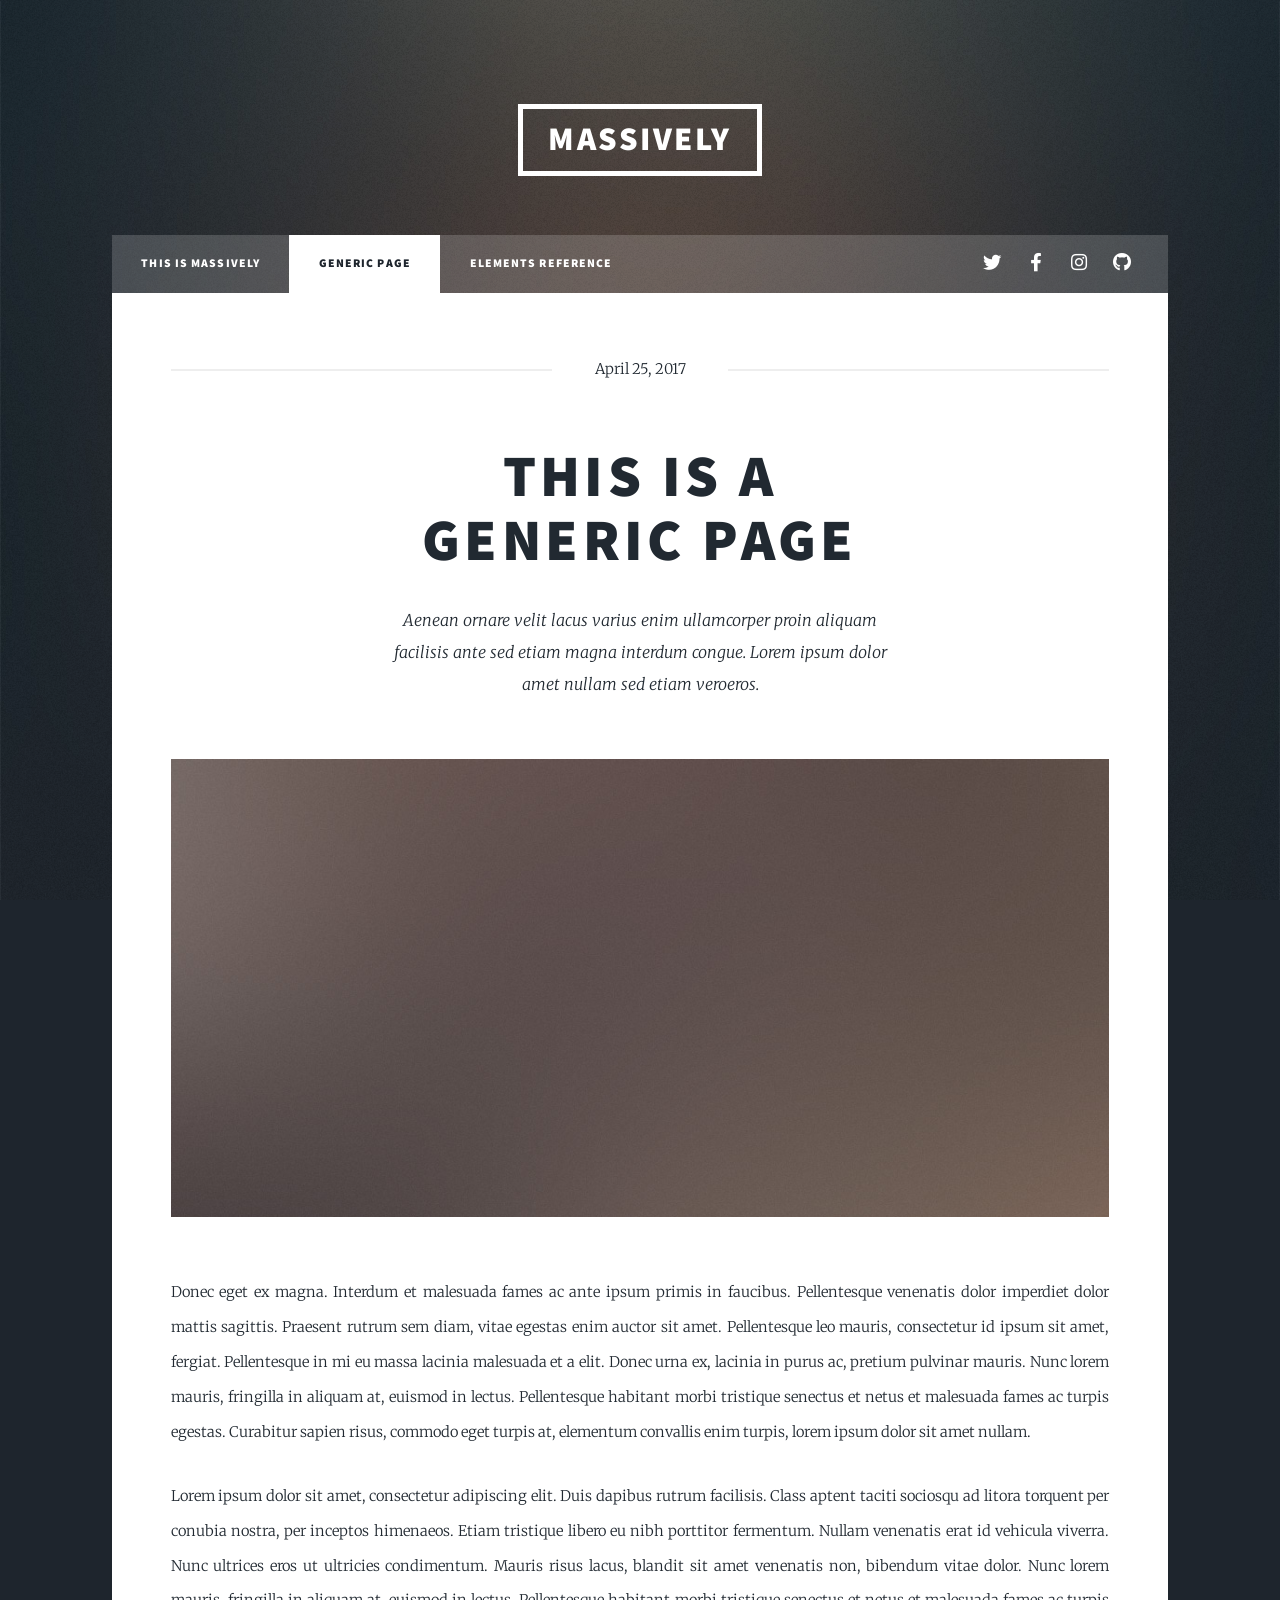
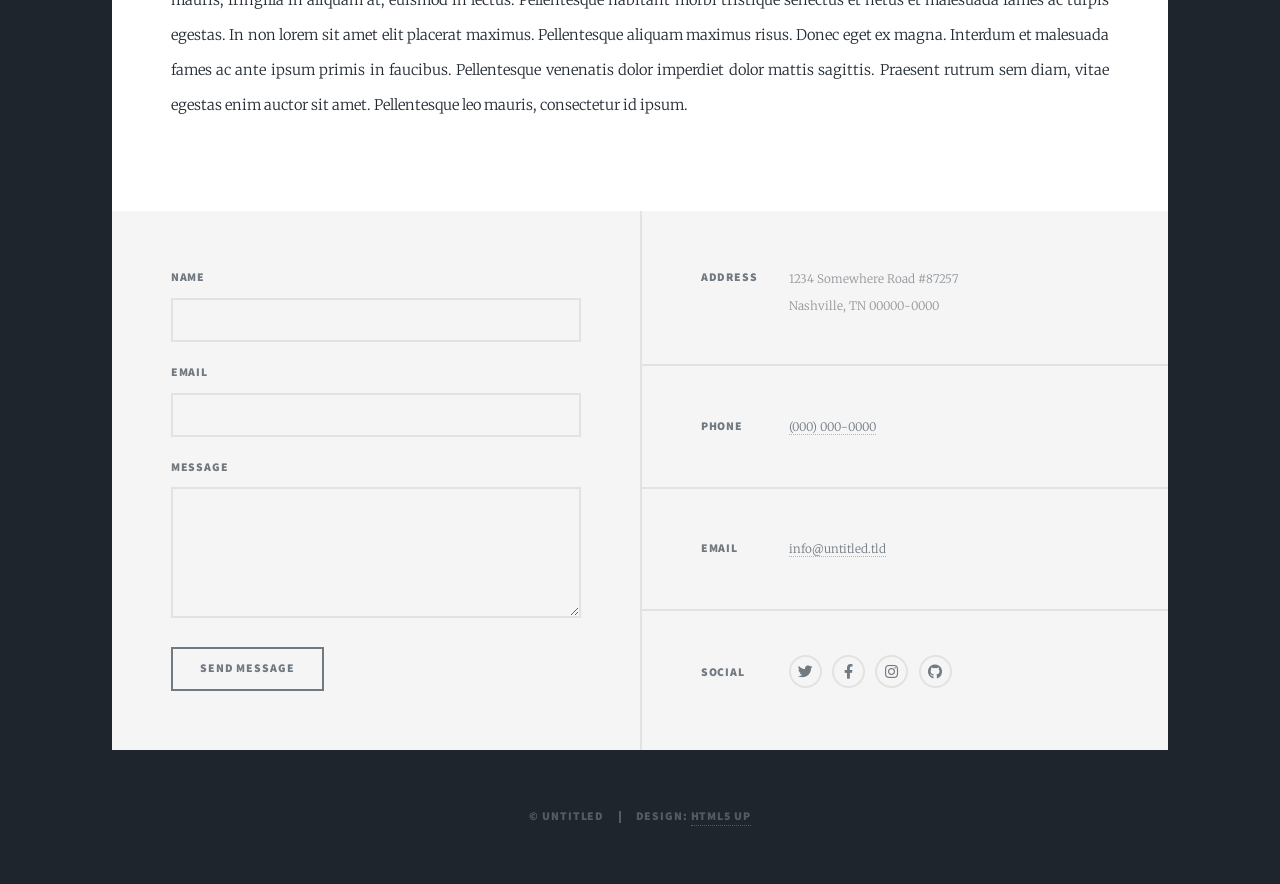
<file: generic.html>
<!DOCTYPE HTML>
<!--
	Massively by HTML5 UP
	html5up.net | @ajlkn
	Free for personal and commercial use under the CCA 3.0 license (html5up.net/license)
-->
<html>
	<head>
		<title>Generic Page - Massively by HTML5 UP</title>
		<meta charset="utf-8" />
		<meta name="viewport" content="width=device-width, initial-scale=1, user-scalable=no" />
		<link rel="stylesheet" href="assets/css/main.css" />
		<noscript><link rel="stylesheet" href="assets/css/noscript.css" /></noscript>
	</head>
	<body class="is-preload">

		<!-- Wrapper -->
			<div id="wrapper">

				<!-- Header -->
					<header id="header">
						<a href="index.html" class="logo">Massively</a>
					</header>

				<!-- Nav -->
					<nav id="nav">
						<ul class="links">
							<li><a href="index.html">This is Massively</a></li>
							<li class="active"><a href="generic.html">Generic Page</a></li>
							<li><a href="elements.html">Elements Reference</a></li>
						</ul>
						<ul class="icons">
							<li><a href="#" class="icon brands fa-twitter"><span class="label">Twitter</span></a></li>
							<li><a href="#" class="icon brands fa-facebook-f"><span class="label">Facebook</span></a></li>
							<li><a href="#" class="icon brands fa-instagram"><span class="label">Instagram</span></a></li>
							<li><a href="#" class="icon brands fa-github"><span class="label">GitHub</span></a></li>
						</ul>
					</nav>

				<!-- Main -->
					<div id="main">

						<!-- Post -->
							<section class="post">
								<header class="major">
									<span class="date">April 25, 2017</span>
									<h1>This is a<br />
									Generic Page</h1>
									<p>Aenean ornare velit lacus varius enim ullamcorper proin aliquam<br />
									facilisis ante sed etiam magna interdum congue. Lorem ipsum dolor<br />
									amet nullam sed etiam veroeros.</p>
								</header>
								<div class="image main"><img src="images/pic01.jpg" alt="" /></div>
								<p>Donec eget ex magna. Interdum et malesuada fames ac ante ipsum primis in faucibus. Pellentesque venenatis dolor imperdiet dolor mattis sagittis. Praesent rutrum sem diam, vitae egestas enim auctor sit amet. Pellentesque leo mauris, consectetur id ipsum sit amet, fergiat. Pellentesque in mi eu massa lacinia malesuada et a elit. Donec urna ex, lacinia in purus ac, pretium pulvinar mauris. Nunc lorem mauris, fringilla in aliquam at, euismod in lectus. Pellentesque habitant morbi tristique senectus et netus et malesuada fames ac turpis egestas. Curabitur sapien risus, commodo eget turpis at, elementum convallis enim turpis, lorem ipsum dolor sit amet nullam.</p>
								<p>Lorem ipsum dolor sit amet, consectetur adipiscing elit. Duis dapibus rutrum facilisis. Class aptent taciti sociosqu ad litora torquent per conubia nostra, per inceptos himenaeos. Etiam tristique libero eu nibh porttitor fermentum. Nullam venenatis erat id vehicula viverra. Nunc ultrices eros ut ultricies condimentum. Mauris risus lacus, blandit sit amet venenatis non, bibendum vitae dolor. Nunc lorem mauris, fringilla in aliquam at, euismod in lectus. Pellentesque habitant morbi tristique senectus et netus et malesuada fames ac turpis egestas. In non lorem sit amet elit placerat maximus. Pellentesque aliquam maximus risus. Donec eget ex magna. Interdum et malesuada fames ac ante ipsum primis in faucibus. Pellentesque venenatis dolor imperdiet dolor mattis sagittis. Praesent rutrum sem diam, vitae egestas enim auctor sit amet. Pellentesque leo mauris, consectetur id ipsum.</p>
							</section>

					</div>

				<!-- Footer -->
					<footer id="footer">
						<section>
							<form method="post" action="#">
								<div class="fields">
									<div class="field">
										<label for="name">Name</label>
										<input type="text" name="name" id="name" />
									</div>
									<div class="field">
										<label for="email">Email</label>
										<input type="text" name="email" id="email" />
									</div>
									<div class="field">
										<label for="message">Message</label>
										<textarea name="message" id="message" rows="3"></textarea>
									</div>
								</div>
								<ul class="actions">
									<li><input type="submit" value="Send Message" /></li>
								</ul>
							</form>
						</section>
						<section class="split contact">
							<section class="alt">
								<h3>Address</h3>
								<p>1234 Somewhere Road #87257<br />
								Nashville, TN 00000-0000</p>
							</section>
							<section>
								<h3>Phone</h3>
								<p><a href="#">(000) 000-0000</a></p>
							</section>
							<section>
								<h3>Email</h3>
								<p><a href="#">info@untitled.tld</a></p>
							</section>
							<section>
								<h3>Social</h3>
								<ul class="icons alt">
									<li><a href="#" class="icon brands alt fa-twitter"><span class="label">Twitter</span></a></li>
									<li><a href="#" class="icon brands alt fa-facebook-f"><span class="label">Facebook</span></a></li>
									<li><a href="#" class="icon brands alt fa-instagram"><span class="label">Instagram</span></a></li>
									<li><a href="#" class="icon brands alt fa-github"><span class="label">GitHub</span></a></li>
								</ul>
							</section>
						</section>
					</footer>

				<!-- Copyright -->
					<div id="copyright">
						<ul><li>&copy; Untitled</li><li>Design: <a href="https://html5up.net">HTML5 UP</a></li></ul>
					</div>

			</div>

		<!-- Scripts -->
			<script src="assets/js/jquery.min.js"></script>
			<script src="assets/js/jquery.scrollex.min.js"></script>
			<script src="assets/js/jquery.scrolly.min.js"></script>
			<script src="assets/js/browser.min.js"></script>
			<script src="assets/js/breakpoints.min.js"></script>
			<script src="assets/js/util.js"></script>
			<script src="assets/js/main.js"></script>

	</body>
</html>
</file>
<file: assets/css/main.css>
@import url(fontawesome-all.min.css);
@import url("https://fonts.googleapis.com/css?family=Merriweather:300,700,300italic,700italic|Source+Sans+Pro:900");

/*
	Massively by HTML5 UP
	html5up.net | @ajlkn
	Free for personal and commercial use under the CCA 3.0 license (html5up.net/license)
*/

html, body, div, span, applet, object,
iframe, h1, h2, h3, h4, h5, h6, p, blockquote,
pre, a, abbr, acronym, address, big, cite,
code, del, dfn, em, img, ins, kbd, q, s, samp,
small, strike, strong, sub, sup, tt, var, b,
u, i, center, dl, dt, dd, ol, ul, li, fieldset,
form, label, legend, table, caption, tbody,
tfoot, thead, tr, th, td, article, aside,
canvas, details, embed, figure, figcaption,
footer, header, hgroup, menu, nav, output, ruby,
section, summary, time, mark, audio, video {
	margin: 0;
	padding: 0;
	border: 0;
	font-size: 100%;
	font: inherit;
	vertical-align: baseline;}

article, aside, details, figcaption, figure,
footer, header, hgroup, menu, nav, section {
	display: block;}

body {
	line-height: 1;
}

ol, ul {
	list-style: none;
}

blockquote, q {
	quotes: none;
}

	blockquote:before, blockquote:after, q:before, q:after {
		content: '';
		content: none;
	}

table {
	border-collapse: collapse;
	border-spacing: 0;
}

body {
	-webkit-text-size-adjust: none;
}

mark {
	background-color: transparent;
	color: inherit;
}

input::-moz-focus-inner {
	border: 0;
	padding: 0;
}

input, select, textarea {
	-moz-appearance: none;
	-webkit-appearance: none;
	-ms-appearance: none;
	appearance: none;
}

/* Basic */

	@-ms-viewport {
		width: device-width;
	}

	body {
		-ms-overflow-style: scrollbar;
	}

	@media screen and (max-width: 480px) {

		html, body {
			min-width: 320px;
		}

	}

	html {
		box-sizing: border-box;
	}

	*, *:before, *:after {
		box-sizing: inherit;
	}

	body {
		background-color: #1e252d;
	}

		body.is-preload *, body.is-preload *:before, body.is-preload *:after {
			-moz-animation: none !important;
			-webkit-animation: none !important;
			-ms-animation: none !important;
			animation: none !important;
			-moz-transition: none !important;
			-webkit-transition: none !important;
			-ms-transition: none !important;
			transition: none !important;
		}

/* Type */

	html {
		font-size: 16pt;
	}

		@media screen and (max-width: 1680px) {

			html {
				font-size: 12pt;
			}

		}

		@media screen and (max-width: 1280px) {

			html {
				font-size: 11pt;
			}

		}

		@media screen and (max-width: 360px) {

			html {
				font-size: 10pt;
			}

		}

	body {
		color: #212931;
	}

	body, input, select, textarea {
		font-family: "Merriweather", Georgia, serif;
		font-weight: 300;
		font-size: 1rem;
		line-height: 2.375;
	}

	a {
		-moz-transition: color 0.2s ease-in-out, background-color 0.2s ease-in-out, border-color 0.2s ease-in-out, box-shadow 0.2s ease-in-out;
		-webkit-transition: color 0.2s ease-in-out, background-color 0.2s ease-in-out, border-color 0.2s ease-in-out, box-shadow 0.2s ease-in-out;
		-ms-transition: color 0.2s ease-in-out, background-color 0.2s ease-in-out, border-color 0.2s ease-in-out, box-shadow 0.2s ease-in-out;
		transition: color 0.2s ease-in-out, background-color 0.2s ease-in-out, border-color 0.2s ease-in-out, box-shadow 0.2s ease-in-out;
		border-bottom: dotted 1px;
		text-decoration: none;
	}

		a:hover {
			border-bottom-color: transparent;
		}

	strong, b {
		font-weight: 600;
	}

	em, i {
		font-style: italic;
	}

	p {
		text-align: justify;
		margin: 0 0 2rem 0;
	}

	h1, h2, h3, h4, h5, h6 {
		font-family: "Source Sans Pro", Helvetica, sans-serif;
		font-weight: 900;
		line-height: 1.5;
		letter-spacing: 0.075em;
		text-transform: uppercase;
		margin: 0 0 1rem 0;
	}

		h1 a, h2 a, h3 a, h4 a, h5 a, h6 a {
			border-bottom: 0;
			color: inherit;
			text-decoration: none;
		}

	h1 {
		font-size: 4rem;
		line-height: 1.1;
		margin: 0 0 2rem 0;
	}

	h2 {
		font-size: 1.75rem;
		line-height: 1.3;
		margin: 0 0 1.5rem 0;
	}

	h3 {
		font-size: 1.50rem;
		margin: 0 0 1.5rem 0;
	}

	h4 {
		font-size: 1rem;
	}

	h5 {
		font-size: 0.9rem;
	}

	h6 {
		font-size: 0.8rem;
	}

	sub {
		font-size: 0.8rem;
		position: relative;
		top: 0.5rem;
	}

	sup {
		font-size: 0.8rem;
		position: relative;
		top: -0.5rem;
	}

	blockquote {
		border-left: solid 4px;
		font-style: italic;
		margin: 0 0 2rem 0;
		padding: 0.5rem 0 0.5rem 2rem;
	}

	code {
		border: solid 2px;
		font-family: "Courier New", monospace;
		font-size: 0.9rem;
		margin: 0 0.25rem;
		padding: 0.25rem 0.65rem;
	}

	pre {
		-webkit-overflow-scrolling: touch;
		font-family: "Courier New", monospace;
		font-size: 0.9rem;
		margin: 0 0 2rem 0;
	}

		pre code {
			display: block;
			line-height: 1.75;
			padding: 1rem 1.5rem;
			overflow-x: auto;
		}

	hr {
		border: 0;
		border-bottom: solid 2px;
		margin: 3rem 0;
	}

		hr.major {
			margin: 5rem 0;
		}

	.align-left {
		text-align: left;
	}

	.align-center {
		text-align: center;
	}

	.align-right {
		text-align: right;
	}

	input, select, textarea {
		color: #212931;
	}

	a {
		color: #212931;
		border-bottom-color: rgba(33, 41, 49, 0.5);
	}

		a:hover {
			border-bottom-color: transparent;
			color: #18bfef !important;
		}

	strong, b {
		color: #212931;
	}

	h1, h2, h3, h4, h5, h6 {
		color: #212931;
	}

	blockquote {
		border-left-color: #eeeeee;
	}

	code {
		background: rgba(220, 220, 220, 0.25);
		border-color: #eeeeee;
	}

	hr {
		border-bottom-color: #eeeeee;
	}

/* Row */

	.row {
		display: flex;
		flex-wrap: wrap;
		box-sizing: border-box;
		align-items: stretch;
	}

		.row > * {
			box-sizing: border-box;
		}

		.row.gtr-uniform > * > :last-child {
			margin-bottom: 0;
		}

		.row.aln-left {
			justify-content: flex-start;
		}

		.row.aln-center {
			justify-content: center;
		}

		.row.aln-right {
			justify-content: flex-end;
		}

		.row.aln-top {
			align-items: flex-start;
		}

		.row.aln-middle {
			align-items: center;
		}

		.row.aln-bottom {
			align-items: flex-end;
		}

		.row > .imp {
			order: -1;
		}

		.row > .col-1 {
			width: 8.33333%;
		}

		.row > .off-1 {
			margin-left: 8.33333%;
		}

		.row > .col-2 {
			width: 16.66667%;
		}

		.row > .off-2 {
			margin-left: 16.66667%;
		}

		.row > .col-3 {
			width: 25%;
		}

		.row > .off-3 {
			margin-left: 25%;
		}

		.row > .col-4 {
			width: 33.33333%;
		}

		.row > .off-4 {
			margin-left: 33.33333%;
		}

		.row > .col-5 {
			width: 41.66667%;
		}

		.row > .off-5 {
			margin-left: 41.66667%;
		}

		.row > .col-6 {
			width: 50%;
		}

		.row > .off-6 {
			margin-left: 50%;
		}

		.row > .col-7 {
			width: 58.33333%;
		}

		.row > .off-7 {
			margin-left: 58.33333%;
		}

		.row > .col-8 {
			width: 66.66667%;
		}

		.row > .off-8 {
			margin-left: 66.66667%;
		}

		.row > .col-9 {
			width: 75%;
		}

		.row > .off-9 {
			margin-left: 75%;
		}

		.row > .col-10 {
			width: 83.33333%;
		}

		.row > .off-10 {
			margin-left: 83.33333%;
		}

		.row > .col-11 {
			width: 91.66667%;
		}

		.row > .off-11 {
			margin-left: 91.66667%;
		}

		.row > .col-12 {
			width: 100%;
		}

		.row > .off-12 {
			margin-left: 100%;
		}

		.row.gtr-0 {
			margin-top: 0;
			margin-left: 0rem;
		}

			.row.gtr-0 > * {
				padding: 0 0 0 0rem;
			}

			.row.gtr-0.gtr-uniform {
				margin-top: 0rem;
			}

				.row.gtr-0.gtr-uniform > * {
					padding-top: 0rem;
				}

		.row.gtr-25 {
			margin-top: 0;
			margin-left: -0.375rem;
		}

			.row.gtr-25 > * {
				padding: 0 0 0 0.375rem;
			}

			.row.gtr-25.gtr-uniform {
				margin-top: -0.375rem;
			}

				.row.gtr-25.gtr-uniform > * {
					padding-top: 0.375rem;
				}

		.row.gtr-50 {
			margin-top: 0;
			margin-left: -0.75rem;
		}

			.row.gtr-50 > * {
				padding: 0 0 0 0.75rem;
			}

			.row.gtr-50.gtr-uniform {
				margin-top: -0.75rem;
			}

				.row.gtr-50.gtr-uniform > * {
					padding-top: 0.75rem;
				}

		.row {
			margin-top: 0;
			margin-left: -1.5rem;
		}

			.row > * {
				padding: 0 0 0 1.5rem;
			}

			.row.gtr-uniform {
				margin-top: -1.5rem;
			}

				.row.gtr-uniform > * {
					padding-top: 1.5rem;
				}

		.row.gtr-150 {
			margin-top: 0;
			margin-left: -2.25rem;
		}

			.row.gtr-150 > * {
				padding: 0 0 0 2.25rem;
			}

			.row.gtr-150.gtr-uniform {
				margin-top: -2.25rem;
			}

				.row.gtr-150.gtr-uniform > * {
					padding-top: 2.25rem;
				}

		.row.gtr-200 {
			margin-top: 0;
			margin-left: -3rem;
		}

			.row.gtr-200 > * {
				padding: 0 0 0 3rem;
			}

			.row.gtr-200.gtr-uniform {
				margin-top: -3rem;
			}

				.row.gtr-200.gtr-uniform > * {
					padding-top: 3rem;
				}

		@media screen and (max-width: 1680px) {

			.row {
				display: flex;
				flex-wrap: wrap;
				box-sizing: border-box;
				align-items: stretch;
			}

				.row > * {
					box-sizing: border-box;
				}

				.row.gtr-uniform > * > :last-child {
					margin-bottom: 0;
				}

				.row.aln-left {
					justify-content: flex-start;
				}

				.row.aln-center {
					justify-content: center;
				}

				.row.aln-right {
					justify-content: flex-end;
				}

				.row.aln-top {
					align-items: flex-start;
				}

				.row.aln-middle {
					align-items: center;
				}

				.row.aln-bottom {
					align-items: flex-end;
				}

				.row > .imp-xlarge {
					order: -1;
				}

				.row > .col-1-xlarge {
					width: 8.33333%;
				}

				.row > .off-1-xlarge {
					margin-left: 8.33333%;
				}

				.row > .col-2-xlarge {
					width: 16.66667%;
				}

				.row > .off-2-xlarge {
					margin-left: 16.66667%;
				}

				.row > .col-3-xlarge {
					width: 25%;
				}

				.row > .off-3-xlarge {
					margin-left: 25%;
				}

				.row > .col-4-xlarge {
					width: 33.33333%;
				}

				.row > .off-4-xlarge {
					margin-left: 33.33333%;
				}

				.row > .col-5-xlarge {
					width: 41.66667%;
				}

				.row > .off-5-xlarge {
					margin-left: 41.66667%;
				}

				.row > .col-6-xlarge {
					width: 50%;
				}

				.row > .off-6-xlarge {
					margin-left: 50%;
				}

				.row > .col-7-xlarge {
					width: 58.33333%;
				}

				.row > .off-7-xlarge {
					margin-left: 58.33333%;
				}

				.row > .col-8-xlarge {
					width: 66.66667%;
				}

				.row > .off-8-xlarge {
					margin-left: 66.66667%;
				}

				.row > .col-9-xlarge {
					width: 75%;
				}

				.row > .off-9-xlarge {
					margin-left: 75%;
				}

				.row > .col-10-xlarge {
					width: 83.33333%;
				}

				.row > .off-10-xlarge {
					margin-left: 83.33333%;
				}

				.row > .col-11-xlarge {
					width: 91.66667%;
				}

				.row > .off-11-xlarge {
					margin-left: 91.66667%;
				}

				.row > .col-12-xlarge {
					width: 100%;
				}

				.row > .off-12-xlarge {
					margin-left: 100%;
				}

				.row.gtr-0 {
					margin-top: 0;
					margin-left: 0rem;
				}

					.row.gtr-0 > * {
						padding: 0 0 0 0rem;
					}

					.row.gtr-0.gtr-uniform {
						margin-top: 0rem;
					}

						.row.gtr-0.gtr-uniform > * {
							padding-top: 0rem;
						}

				.row.gtr-25 {
					margin-top: 0;
					margin-left: -0.375rem;
				}

					.row.gtr-25 > * {
						padding: 0 0 0 0.375rem;
					}

					.row.gtr-25.gtr-uniform {
						margin-top: -0.375rem;
					}

						.row.gtr-25.gtr-uniform > * {
							padding-top: 0.375rem;
						}

				.row.gtr-50 {
					margin-top: 0;
					margin-left: -0.75rem;
				}

					.row.gtr-50 > * {
						padding: 0 0 0 0.75rem;
					}

					.row.gtr-50.gtr-uniform {
						margin-top: -0.75rem;
					}

						.row.gtr-50.gtr-uniform > * {
							padding-top: 0.75rem;
						}

				.row {
					margin-top: 0;
					margin-left: -1.5rem;
				}

					.row > * {
						padding: 0 0 0 1.5rem;
					}

					.row.gtr-uniform {
						margin-top: -1.5rem;
					}

						.row.gtr-uniform > * {
							padding-top: 1.5rem;
						}

				.row.gtr-150 {
					margin-top: 0;
					margin-left: -2.25rem;
				}

					.row.gtr-150 > * {
						padding: 0 0 0 2.25rem;
					}

					.row.gtr-150.gtr-uniform {
						margin-top: -2.25rem;
					}

						.row.gtr-150.gtr-uniform > * {
							padding-top: 2.25rem;
						}

				.row.gtr-200 {
					margin-top: 0;
					margin-left: -3rem;
				}

					.row.gtr-200 > * {
						padding: 0 0 0 3rem;
					}

					.row.gtr-200.gtr-uniform {
						margin-top: -3rem;
					}

						.row.gtr-200.gtr-uniform > * {
							padding-top: 3rem;
						}

		}

		@media screen and (max-width: 1280px) {

			.row {
				display: flex;
				flex-wrap: wrap;
				box-sizing: border-box;
				align-items: stretch;
			}

				.row > * {
					box-sizing: border-box;
				}

				.row.gtr-uniform > * > :last-child {
					margin-bottom: 0;
				}

				.row.aln-left {
					justify-content: flex-start;
				}

				.row.aln-center {
					justify-content: center;
				}

				.row.aln-right {
					justify-content: flex-end;
				}

				.row.aln-top {
					align-items: flex-start;
				}

				.row.aln-middle {
					align-items: center;
				}

				.row.aln-bottom {
					align-items: flex-end;
				}

				.row > .imp-large {
					order: -1;
				}

				.row > .col-1-large {
					width: 8.33333%;
				}

				.row > .off-1-large {
					margin-left: 8.33333%;
				}

				.row > .col-2-large {
					width: 16.66667%;
				}

				.row > .off-2-large {
					margin-left: 16.66667%;
				}

				.row > .col-3-large {
					width: 25%;
				}

				.row > .off-3-large {
					margin-left: 25%;
				}

				.row > .col-4-large {
					width: 33.33333%;
				}

				.row > .off-4-large {
					margin-left: 33.33333%;
				}

				.row > .col-5-large {
					width: 41.66667%;
				}

				.row > .off-5-large {
					margin-left: 41.66667%;
				}

				.row > .col-6-large {
					width: 50%;
				}

				.row > .off-6-large {
					margin-left: 50%;
				}

				.row > .col-7-large {
					width: 58.33333%;
				}

				.row > .off-7-large {
					margin-left: 58.33333%;
				}

				.row > .col-8-large {
					width: 66.66667%;
				}

				.row > .off-8-large {
					margin-left: 66.66667%;
				}

				.row > .col-9-large {
					width: 75%;
				}

				.row > .off-9-large {
					margin-left: 75%;
				}

				.row > .col-10-large {
					width: 83.33333%;
				}

				.row > .off-10-large {
					margin-left: 83.33333%;
				}

				.row > .col-11-large {
					width: 91.66667%;
				}

				.row > .off-11-large {
					margin-left: 91.66667%;
				}

				.row > .col-12-large {
					width: 100%;
				}

				.row > .off-12-large {
					margin-left: 100%;
				}

				.row.gtr-0 {
					margin-top: 0;
					margin-left: 0rem;
				}

					.row.gtr-0 > * {
						padding: 0 0 0 0rem;
					}

					.row.gtr-0.gtr-uniform {
						margin-top: 0rem;
					}

						.row.gtr-0.gtr-uniform > * {
							padding-top: 0rem;
						}

				.row.gtr-25 {
					margin-top: 0;
					margin-left: -0.375rem;
				}

					.row.gtr-25 > * {
						padding: 0 0 0 0.375rem;
					}

					.row.gtr-25.gtr-uniform {
						margin-top: -0.375rem;
					}

						.row.gtr-25.gtr-uniform > * {
							padding-top: 0.375rem;
						}

				.row.gtr-50 {
					margin-top: 0;
					margin-left: -0.75rem;
				}

					.row.gtr-50 > * {
						padding: 0 0 0 0.75rem;
					}

					.row.gtr-50.gtr-uniform {
						margin-top: -0.75rem;
					}

						.row.gtr-50.gtr-uniform > * {
							padding-top: 0.75rem;
						}

				.row {
					margin-top: 0;
					margin-left: -1.5rem;
				}

					.row > * {
						padding: 0 0 0 1.5rem;
					}

					.row.gtr-uniform {
						margin-top: -1.5rem;
					}

						.row.gtr-uniform > * {
							padding-top: 1.5rem;
						}

				.row.gtr-150 {
					margin-top: 0;
					margin-left: -2.25rem;
				}

					.row.gtr-150 > * {
						padding: 0 0 0 2.25rem;
					}

					.row.gtr-150.gtr-uniform {
						margin-top: -2.25rem;
					}

						.row.gtr-150.gtr-uniform > * {
							padding-top: 2.25rem;
						}

				.row.gtr-200 {
					margin-top: 0;
					margin-left: -3rem;
				}

					.row.gtr-200 > * {
						padding: 0 0 0 3rem;
					}

					.row.gtr-200.gtr-uniform {
						margin-top: -3rem;
					}

						.row.gtr-200.gtr-uniform > * {
							padding-top: 3rem;
						}

		}

		@media screen and (max-width: 980px) {

			.row {
				display: flex;
				flex-wrap: wrap;
				box-sizing: border-box;
				align-items: stretch;
			}

				.row > * {
					box-sizing: border-box;
				}

				.row.gtr-uniform > * > :last-child {
					margin-bottom: 0;
				}

				.row.aln-left {
					justify-content: flex-start;
				}

				.row.aln-center {
					justify-content: center;
				}

				.row.aln-right {
					justify-content: flex-end;
				}

				.row.aln-top {
					align-items: flex-start;
				}

				.row.aln-middle {
					align-items: center;
				}

				.row.aln-bottom {
					align-items: flex-end;
				}

				.row > .imp-medium {
					order: -1;
				}

				.row > .col-1-medium {
					width: 8.33333%;
				}

				.row > .off-1-medium {
					margin-left: 8.33333%;
				}

				.row > .col-2-medium {
					width: 16.66667%;
				}

				.row > .off-2-medium {
					margin-left: 16.66667%;
				}

				.row > .col-3-medium {
					width: 25%;
				}

				.row > .off-3-medium {
					margin-left: 25%;
				}

				.row > .col-4-medium {
					width: 33.33333%;
				}

				.row > .off-4-medium {
					margin-left: 33.33333%;
				}

				.row > .col-5-medium {
					width: 41.66667%;
				}

				.row > .off-5-medium {
					margin-left: 41.66667%;
				}

				.row > .col-6-medium {
					width: 50%;
				}

				.row > .off-6-medium {
					margin-left: 50%;
				}

				.row > .col-7-medium {
					width: 58.33333%;
				}

				.row > .off-7-medium {
					margin-left: 58.33333%;
				}

				.row > .col-8-medium {
					width: 66.66667%;
				}

				.row > .off-8-medium {
					margin-left: 66.66667%;
				}

				.row > .col-9-medium {
					width: 75%;
				}

				.row > .off-9-medium {
					margin-left: 75%;
				}

				.row > .col-10-medium {
					width: 83.33333%;
				}

				.row > .off-10-medium {
					margin-left: 83.33333%;
				}

				.row > .col-11-medium {
					width: 91.66667%;
				}

				.row > .off-11-medium {
					margin-left: 91.66667%;
				}

				.row > .col-12-medium {
					width: 100%;
				}

				.row > .off-12-medium {
					margin-left: 100%;
				}

				.row.gtr-0 {
					margin-top: 0;
					margin-left: 0rem;
				}

					.row.gtr-0 > * {
						padding: 0 0 0 0rem;
					}

					.row.gtr-0.gtr-uniform {
						margin-top: 0rem;
					}

						.row.gtr-0.gtr-uniform > * {
							padding-top: 0rem;
						}

				.row.gtr-25 {
					margin-top: 0;
					margin-left: -0.375rem;
				}

					.row.gtr-25 > * {
						padding: 0 0 0 0.375rem;
					}

					.row.gtr-25.gtr-uniform {
						margin-top: -0.375rem;
					}

						.row.gtr-25.gtr-uniform > * {
							padding-top: 0.375rem;
						}

				.row.gtr-50 {
					margin-top: 0;
					margin-left: -0.75rem;
				}

					.row.gtr-50 > * {
						padding: 0 0 0 0.75rem;
					}

					.row.gtr-50.gtr-uniform {
						margin-top: -0.75rem;
					}

						.row.gtr-50.gtr-uniform > * {
							padding-top: 0.75rem;
						}

				.row {
					margin-top: 0;
					margin-left: -1.5rem;
				}

					.row > * {
						padding: 0 0 0 1.5rem;
					}

					.row.gtr-uniform {
						margin-top: -1.5rem;
					}

						.row.gtr-uniform > * {
							padding-top: 1.5rem;
						}

				.row.gtr-150 {
					margin-top: 0;
					margin-left: -2.25rem;
				}

					.row.gtr-150 > * {
						padding: 0 0 0 2.25rem;
					}

					.row.gtr-150.gtr-uniform {
						margin-top: -2.25rem;
					}

						.row.gtr-150.gtr-uniform > * {
							padding-top: 2.25rem;
						}

				.row.gtr-200 {
					margin-top: 0;
					margin-left: -3rem;
				}

					.row.gtr-200 > * {
						padding: 0 0 0 3rem;
					}

					.row.gtr-200.gtr-uniform {
						margin-top: -3rem;
					}

						.row.gtr-200.gtr-uniform > * {
							padding-top: 3rem;
						}

		}

		@media screen and (max-width: 736px) {

			.row {
				display: flex;
				flex-wrap: wrap;
				box-sizing: border-box;
				align-items: stretch;
			}

				.row > * {
					box-sizing: border-box;
				}

				.row.gtr-uniform > * > :last-child {
					margin-bottom: 0;
				}

				.row.aln-left {
					justify-content: flex-start;
				}

				.row.aln-center {
					justify-content: center;
				}

				.row.aln-right {
					justify-content: flex-end;
				}

				.row.aln-top {
					align-items: flex-start;
				}

				.row.aln-middle {
					align-items: center;
				}

				.row.aln-bottom {
					align-items: flex-end;
				}

				.row > .imp-small {
					order: -1;
				}

				.row > .col-1-small {
					width: 8.33333%;
				}

				.row > .off-1-small {
					margin-left: 8.33333%;
				}

				.row > .col-2-small {
					width: 16.66667%;
				}

				.row > .off-2-small {
					margin-left: 16.66667%;
				}

				.row > .col-3-small {
					width: 25%;
				}

				.row > .off-3-small {
					margin-left: 25%;
				}

				.row > .col-4-small {
					width: 33.33333%;
				}

				.row > .off-4-small {
					margin-left: 33.33333%;
				}

				.row > .col-5-small {
					width: 41.66667%;
				}

				.row > .off-5-small {
					margin-left: 41.66667%;
				}

				.row > .col-6-small {
					width: 50%;
				}

				.row > .off-6-small {
					margin-left: 50%;
				}

				.row > .col-7-small {
					width: 58.33333%;
				}

				.row > .off-7-small {
					margin-left: 58.33333%;
				}

				.row > .col-8-small {
					width: 66.66667%;
				}

				.row > .off-8-small {
					margin-left: 66.66667%;
				}

				.row > .col-9-small {
					width: 75%;
				}

				.row > .off-9-small {
					margin-left: 75%;
				}

				.row > .col-10-small {
					width: 83.33333%;
				}

				.row > .off-10-small {
					margin-left: 83.33333%;
				}

				.row > .col-11-small {
					width: 91.66667%;
				}

				.row > .off-11-small {
					margin-left: 91.66667%;
				}

				.row > .col-12-small {
					width: 100%;
				}

				.row > .off-12-small {
					margin-left: 100%;
				}

				.row.gtr-0 {
					margin-top: 0;
					margin-left: 0rem;
				}

					.row.gtr-0 > * {
						padding: 0 0 0 0rem;
					}

					.row.gtr-0.gtr-uniform {
						margin-top: 0rem;
					}

						.row.gtr-0.gtr-uniform > * {
							padding-top: 0rem;
						}

				.row.gtr-25 {
					margin-top: 0;
					margin-left: -0.375rem;
				}

					.row.gtr-25 > * {
						padding: 0 0 0 0.375rem;
					}

					.row.gtr-25.gtr-uniform {
						margin-top: -0.375rem;
					}

						.row.gtr-25.gtr-uniform > * {
							padding-top: 0.375rem;
						}

				.row.gtr-50 {
					margin-top: 0;
					margin-left: -0.75rem;
				}

					.row.gtr-50 > * {
						padding: 0 0 0 0.75rem;
					}

					.row.gtr-50.gtr-uniform {
						margin-top: -0.75rem;
					}

						.row.gtr-50.gtr-uniform > * {
							padding-top: 0.75rem;
						}

				.row {
					margin-top: 0;
					margin-left: -1.5rem;
				}

					.row > * {
						padding: 0 0 0 1.5rem;
					}

					.row.gtr-uniform {
						margin-top: -1.5rem;
					}

						.row.gtr-uniform > * {
							padding-top: 1.5rem;
						}

				.row.gtr-150 {
					margin-top: 0;
					margin-left: -2.25rem;
				}

					.row.gtr-150 > * {
						padding: 0 0 0 2.25rem;
					}

					.row.gtr-150.gtr-uniform {
						margin-top: -2.25rem;
					}

						.row.gtr-150.gtr-uniform > * {
							padding-top: 2.25rem;
						}

				.row.gtr-200 {
					margin-top: 0;
					margin-left: -3rem;
				}

					.row.gtr-200 > * {
						padding: 0 0 0 3rem;
					}

					.row.gtr-200.gtr-uniform {
						margin-top: -3rem;
					}

						.row.gtr-200.gtr-uniform > * {
							padding-top: 3rem;
						}

		}

		@media screen and (max-width: 480px) {

			.row {
				display: flex;
				flex-wrap: wrap;
				box-sizing: border-box;
				align-items: stretch;
			}

				.row > * {
					box-sizing: border-box;
				}

				.row.gtr-uniform > * > :last-child {
					margin-bottom: 0;
				}

				.row.aln-left {
					justify-content: flex-start;
				}

				.row.aln-center {
					justify-content: center;
				}

				.row.aln-right {
					justify-content: flex-end;
				}

				.row.aln-top {
					align-items: flex-start;
				}

				.row.aln-middle {
					align-items: center;
				}

				.row.aln-bottom {
					align-items: flex-end;
				}

				.row > .imp-xsmall {
					order: -1;
				}

				.row > .col-1-xsmall {
					width: 8.33333%;
				}

				.row > .off-1-xsmall {
					margin-left: 8.33333%;
				}

				.row > .col-2-xsmall {
					width: 16.66667%;
				}

				.row > .off-2-xsmall {
					margin-left: 16.66667%;
				}

				.row > .col-3-xsmall {
					width: 25%;
				}

				.row > .off-3-xsmall {
					margin-left: 25%;
				}

				.row > .col-4-xsmall {
					width: 33.33333%;
				}

				.row > .off-4-xsmall {
					margin-left: 33.33333%;
				}

				.row > .col-5-xsmall {
					width: 41.66667%;
				}

				.row > .off-5-xsmall {
					margin-left: 41.66667%;
				}

				.row > .col-6-xsmall {
					width: 50%;
				}

				.row > .off-6-xsmall {
					margin-left: 50%;
				}

				.row > .col-7-xsmall {
					width: 58.33333%;
				}

				.row > .off-7-xsmall {
					margin-left: 58.33333%;
				}

				.row > .col-8-xsmall {
					width: 66.66667%;
				}

				.row > .off-8-xsmall {
					margin-left: 66.66667%;
				}

				.row > .col-9-xsmall {
					width: 75%;
				}

				.row > .off-9-xsmall {
					margin-left: 75%;
				}

				.row > .col-10-xsmall {
					width: 83.33333%;
				}

				.row > .off-10-xsmall {
					margin-left: 83.33333%;
				}

				.row > .col-11-xsmall {
					width: 91.66667%;
				}

				.row > .off-11-xsmall {
					margin-left: 91.66667%;
				}

				.row > .col-12-xsmall {
					width: 100%;
				}

				.row > .off-12-xsmall {
					margin-left: 100%;
				}

				.row.gtr-0 {
					margin-top: 0;
					margin-left: 0rem;
				}

					.row.gtr-0 > * {
						padding: 0 0 0 0rem;
					}

					.row.gtr-0.gtr-uniform {
						margin-top: 0rem;
					}

						.row.gtr-0.gtr-uniform > * {
							padding-top: 0rem;
						}

				.row.gtr-25 {
					margin-top: 0;
					margin-left: -0.375rem;
				}

					.row.gtr-25 > * {
						padding: 0 0 0 0.375rem;
					}

					.row.gtr-25.gtr-uniform {
						margin-top: -0.375rem;
					}

						.row.gtr-25.gtr-uniform > * {
							padding-top: 0.375rem;
						}

				.row.gtr-50 {
					margin-top: 0;
					margin-left: -0.75rem;
				}

					.row.gtr-50 > * {
						padding: 0 0 0 0.75rem;
					}

					.row.gtr-50.gtr-uniform {
						margin-top: -0.75rem;
					}

						.row.gtr-50.gtr-uniform > * {
							padding-top: 0.75rem;
						}

				.row {
					margin-top: 0;
					margin-left: -1.5rem;
				}

					.row > * {
						padding: 0 0 0 1.5rem;
					}

					.row.gtr-uniform {
						margin-top: -1.5rem;
					}

						.row.gtr-uniform > * {
							padding-top: 1.5rem;
						}

				.row.gtr-150 {
					margin-top: 0;
					margin-left: -2.25rem;
				}

					.row.gtr-150 > * {
						padding: 0 0 0 2.25rem;
					}

					.row.gtr-150.gtr-uniform {
						margin-top: -2.25rem;
					}

						.row.gtr-150.gtr-uniform > * {
							padding-top: 2.25rem;
						}

				.row.gtr-200 {
					margin-top: 0;
					margin-left: -3rem;
				}

					.row.gtr-200 > * {
						padding: 0 0 0 3rem;
					}

					.row.gtr-200.gtr-uniform {
						margin-top: -3rem;
					}

						.row.gtr-200.gtr-uniform > * {
							padding-top: 3rem;
						}

		}

		@media screen and (max-width: 360px) {

			.row {
				display: flex;
				flex-wrap: wrap;
				box-sizing: border-box;
				align-items: stretch;
			}

				.row > * {
					box-sizing: border-box;
				}

				.row.gtr-uniform > * > :last-child {
					margin-bottom: 0;
				}

				.row.aln-left {
					justify-content: flex-start;
				}

				.row.aln-center {
					justify-content: center;
				}

				.row.aln-right {
					justify-content: flex-end;
				}

				.row.aln-top {
					align-items: flex-start;
				}

				.row.aln-middle {
					align-items: center;
				}

				.row.aln-bottom {
					align-items: flex-end;
				}

				.row > .imp-xxsmall {
					order: -1;
				}

				.row > .col-1-xxsmall {
					width: 8.33333%;
				}

				.row > .off-1-xxsmall {
					margin-left: 8.33333%;
				}

				.row > .col-2-xxsmall {
					width: 16.66667%;
				}

				.row > .off-2-xxsmall {
					margin-left: 16.66667%;
				}

				.row > .col-3-xxsmall {
					width: 25%;
				}

				.row > .off-3-xxsmall {
					margin-left: 25%;
				}

				.row > .col-4-xxsmall {
					width: 33.33333%;
				}

				.row > .off-4-xxsmall {
					margin-left: 33.33333%;
				}

				.row > .col-5-xxsmall {
					width: 41.66667%;
				}

				.row > .off-5-xxsmall {
					margin-left: 41.66667%;
				}

				.row > .col-6-xxsmall {
					width: 50%;
				}

				.row > .off-6-xxsmall {
					margin-left: 50%;
				}

				.row > .col-7-xxsmall {
					width: 58.33333%;
				}

				.row > .off-7-xxsmall {
					margin-left: 58.33333%;
				}

				.row > .col-8-xxsmall {
					width: 66.66667%;
				}

				.row > .off-8-xxsmall {
					margin-left: 66.66667%;
				}

				.row > .col-9-xxsmall {
					width: 75%;
				}

				.row > .off-9-xxsmall {
					margin-left: 75%;
				}

				.row > .col-10-xxsmall {
					width: 83.33333%;
				}

				.row > .off-10-xxsmall {
					margin-left: 83.33333%;
				}

				.row > .col-11-xxsmall {
					width: 91.66667%;
				}

				.row > .off-11-xxsmall {
					margin-left: 91.66667%;
				}

				.row > .col-12-xxsmall {
					width: 100%;
				}

				.row > .off-12-xxsmall {
					margin-left: 100%;
				}

				.row.gtr-0 {
					margin-top: 0;
					margin-left: 0rem;
				}

					.row.gtr-0 > * {
						padding: 0 0 0 0rem;
					}

					.row.gtr-0.gtr-uniform {
						margin-top: 0rem;
					}

						.row.gtr-0.gtr-uniform > * {
							padding-top: 0rem;
						}

				.row.gtr-25 {
					margin-top: 0;
					margin-left: -0.375rem;
				}

					.row.gtr-25 > * {
						padding: 0 0 0 0.375rem;
					}

					.row.gtr-25.gtr-uniform {
						margin-top: -0.375rem;
					}

						.row.gtr-25.gtr-uniform > * {
							padding-top: 0.375rem;
						}

				.row.gtr-50 {
					margin-top: 0;
					margin-left: -0.75rem;
				}

					.row.gtr-50 > * {
						padding: 0 0 0 0.75rem;
					}

					.row.gtr-50.gtr-uniform {
						margin-top: -0.75rem;
					}

						.row.gtr-50.gtr-uniform > * {
							padding-top: 0.75rem;
						}

				.row {
					margin-top: 0;
					margin-left: -1.5rem;
				}

					.row > * {
						padding: 0 0 0 1.5rem;
					}

					.row.gtr-uniform {
						margin-top: -1.5rem;
					}

						.row.gtr-uniform > * {
							padding-top: 1.5rem;
						}

				.row.gtr-150 {
					margin-top: 0;
					margin-left: -2.25rem;
				}

					.row.gtr-150 > * {
						padding: 0 0 0 2.25rem;
					}

					.row.gtr-150.gtr-uniform {
						margin-top: -2.25rem;
					}

						.row.gtr-150.gtr-uniform > * {
							padding-top: 2.25rem;
						}

				.row.gtr-200 {
					margin-top: 0;
					margin-left: -3rem;
				}

					.row.gtr-200 > * {
						padding: 0 0 0 3rem;
					}

					.row.gtr-200.gtr-uniform {
						margin-top: -3rem;
					}

						.row.gtr-200.gtr-uniform > * {
							padding-top: 3rem;
						}

		}

/* Box */

	.box {
		border: solid 2px;
		margin-bottom: 2rem;
		padding: 1.5rem;
	}

		.box > :last-child,
		.box > :last-child > :last-child,
		.box > :last-child > :last-child > :last-child {
			margin-bottom: 0;
		}

		.box.alt {
			border: 0;
			border-radius: 0;
			padding: 0;
		}

	.box {
		border-color: #eeeeee;
	}

/* Button */

	input[type="submit"],
	input[type="reset"],
	input[type="button"],
	button,
	.button {
		-moz-appearance: none;
		-webkit-appearance: none;
		-ms-appearance: none;
		appearance: none;
		-moz-transition: background-color 0.2s ease-in-out, box-shadow 0.2s ease-in-out, color 0.2s ease-in-out;
		-webkit-transition: background-color 0.2s ease-in-out, box-shadow 0.2s ease-in-out, color 0.2s ease-in-out;
		-ms-transition: background-color 0.2s ease-in-out, box-shadow 0.2s ease-in-out, color 0.2s ease-in-out;
		transition: background-color 0.2s ease-in-out, box-shadow 0.2s ease-in-out, color 0.2s ease-in-out;
		border: 0;
		border-radius: 0;
		cursor: pointer;
		display: inline-block;
		font-family: "Source Sans Pro", Helvetica, sans-serif;
		font-size: 0.8rem;
		font-weight: 900;
		letter-spacing: 0.075em;
		height: 3rem;
		line-height: 3rem;
		padding: 0 2rem;
		text-align: center;
		text-decoration: none;
		text-transform: uppercase;
		white-space: nowrap;
	}

		input[type="submit"].icon:before,
		input[type="reset"].icon:before,
		input[type="button"].icon:before,
		button.icon:before,
		.button.icon:before {
			margin-right: 0.5rem;
		}

		input[type="submit"].icon.solo,
		input[type="reset"].icon.solo,
		input[type="button"].icon.solo,
		button.icon.solo,
		.button.icon.solo {
			position: relative;
			width: 4rem;
			height: 4rem;
			line-height: 4rem;
			border-radius: 4rem;
			text-indent: 4rem;
			overflow: hidden;
			padding: 0;
			white-space: nowrap;
		}

			input[type="submit"].icon.solo:before,
			input[type="reset"].icon.solo:before,
			input[type="button"].icon.solo:before,
			button.icon.solo:before,
			.button.icon.solo:before {
				position: absolute;
				display: block;
				top: 0;
				left: 0;
				width: inherit;
				height: inherit;
				line-height: inherit;
				font-size: 1.25rem;
				margin-right: 0;
				text-align: center;
				text-indent: 0;
			}

		input[type="submit"].fit,
		input[type="reset"].fit,
		input[type="button"].fit,
		button.fit,
		.button.fit {
			width: 100%;
		}

		input[type="submit"].small,
		input[type="reset"].small,
		input[type="button"].small,
		button.small,
		.button.small {
			font-size: 0.7rem;
			height: 2.5rem;
			line-height: 2.5rem;
			padding: 0 1.5rem;
		}

		input[type="submit"].large,
		input[type="reset"].large,
		input[type="button"].large,
		button.large,
		.button.large {
			font-size: 0.9rem;
			height: 3.5rem;
			line-height: 3.5rem;
			padding: 0 2.75rem;
		}

		@media screen and (max-width: 980px) {

			input[type="submit"],
			input[type="reset"],
			input[type="button"],
			button,
			.button {
				font-size: 0.9rem;
				height: 3.25rem;
				line-height: 3.25rem;
			}

				input[type="submit"].large,
				input[type="reset"].large,
				input[type="button"].large,
				button.large,
				.button.large {
					font-size: 1rem;
					height: 3.75rem;
					line-height: 3.75rem;
				}

		}

		input[type="submit"].disabled, input[type="submit"]:disabled,
		input[type="reset"].disabled,
		input[type="reset"]:disabled,
		input[type="button"].disabled,
		input[type="button"]:disabled,
		button.disabled,
		button:disabled,
		.button.disabled,
		.button:disabled {
			pointer-events: none;
			opacity: 0.25;
		}

	input[type="submit"],
	input[type="reset"],
	input[type="button"],
	button,
	.button {
		background-color: transparent;
		box-shadow: inset 0 0 0 2px #212931;
		color: #212931 !important;
	}

		input[type="submit"]:hover,
		input[type="reset"]:hover,
		input[type="button"]:hover,
		button:hover,
		.button:hover {
			box-shadow: inset 0 0 0 2px #18bfef;
			color: #18bfef !important;
		}

		input[type="submit"].primary,
		input[type="reset"].primary,
		input[type="button"].primary,
		button.primary,
		.button.primary {
			background-color: #212931;
			box-shadow: none;
			color: #ffffff !important;
		}

			input[type="submit"].primary:hover,
			input[type="reset"].primary:hover,
			input[type="button"].primary:hover,
			button.primary:hover,
			.button.primary:hover {
				background-color: #18bfef;
			}

/* Form */

	form {
		margin: 0 0 2rem 0;
	}

		form > :last-child {
			margin-bottom: 0;
		}

		form > .fields {
			display: -moz-flex;
			display: -webkit-flex;
			display: -ms-flex;
			display: flex;
			-moz-flex-wrap: wrap;
			-webkit-flex-wrap: wrap;
			-ms-flex-wrap: wrap;
			flex-wrap: wrap;
			width: calc(100% + 3rem);
			margin: -1.5rem 0 2rem -1.5rem;
		}

			form > .fields > .field {
				-moz-flex-grow: 0;
				-webkit-flex-grow: 0;
				-ms-flex-grow: 0;
				flex-grow: 0;
				-moz-flex-shrink: 0;
				-webkit-flex-shrink: 0;
				-ms-flex-shrink: 0;
				flex-shrink: 0;
				padding: 1.5rem 0 0 1.5rem;
				width: calc(100% - 1.5rem);
			}

				form > .fields > .field.half {
					width: calc(50% - 0.75rem);
				}

				form > .fields > .field.third {
					width: calc(100%/3 - 0.5rem);
				}

				form > .fields > .field.quarter {
					width: calc(25% - 0.375rem);
				}

		@media screen and (max-width: 480px) {

			form > .fields {
				width: calc(100% + 3rem);
				margin: -1.5rem 0 2rem -1.5rem;
			}

				form > .fields > .field {
					padding: 1.5rem 0 0 1.5rem;
					width: calc(100% - 1.5rem);
				}

					form > .fields > .field.half {
						width: calc(100% - 1.5rem);
					}

					form > .fields > .field.third {
						width: calc(100% - 1.5rem);
					}

					form > .fields > .field.quarter {
						width: calc(100% - 1.5rem);
					}

		}

	label {
		display: block;
		font-family: "Source Sans Pro", Helvetica, sans-serif;
		font-weight: 900;
		line-height: 1.5;
		letter-spacing: 0.075em;
		font-size: 0.8rem;
		text-transform: uppercase;
		margin: 0 0 0.75rem 0;
	}

		@media screen and (max-width: 980px) {

			label {
				font-size: 0.9rem;
			}

		}

	input[type="text"],
	input[type="password"],
	input[type="email"],
	select,
	textarea {
		-moz-appearance: none;
		-webkit-appearance: none;
		-ms-appearance: none;
		appearance: none;
		background: transparent;
		border-radius: 0;
		border: solid 2px;
		color: inherit;
		display: block;
		outline: 0;
		padding: 0 1rem;
		text-decoration: none;
		width: 100%;
	}

		input[type="text"]:invalid,
		input[type="password"]:invalid,
		input[type="email"]:invalid,
		select:invalid,
		textarea:invalid {
			box-shadow: none;
		}

	select {
		background-size: 1.25rem;
		background-repeat: no-repeat;
		background-position: calc(100% - 1rem) center;
		height: 3rem;
		padding-right: 3rem;
		text-overflow: ellipsis;
	}

		select:focus::-ms-value {
			background-color: transparent;
		}

		select::-ms-expand {
			display: none;
		}

	input[type="text"],
	input[type="password"],
	input[type="email"],
	select {
		height: 3rem;
	}

	textarea {
		padding: 0.75rem 1rem;
	}

	input[type="checkbox"],
	input[type="radio"] {
		-moz-appearance: none;
		-webkit-appearance: none;
		-ms-appearance: none;
		appearance: none;
		display: block;
		float: left;
		margin-right: -2rem;
		opacity: 0;
		width: 1rem;
		z-index: -1;
	}

		input[type="checkbox"] + label,
		input[type="radio"] + label {
			text-decoration: none;
			cursor: pointer;
			display: inline-block;
			font-size: 1rem;
			letter-spacing: 0;
			font-family: "Merriweather", Georgia, serif;
			text-transform: none;
			font-weight: 300;
			padding-left: 2.8rem;
			padding-right: 1rem;
			position: relative;
		}

			input[type="checkbox"] + label:before,
			input[type="radio"] + label:before {
				-moz-osx-font-smoothing: grayscale;
				-webkit-font-smoothing: antialiased;
				display: inline-block;
				font-style: normal;
				font-variant: normal;
				text-rendering: auto;
				line-height: 1;
				text-transform: none !important;
				font-family: 'Font Awesome 5 Free';
				font-weight: 900;
			}

			input[type="checkbox"] + label:before,
			input[type="radio"] + label:before {
				border-radius: 0;
				border: solid 2px;
				content: '';
				display: inline-block;
				font-size: 0.8rem;
				height: 1.8rem;
				left: 0;
				line-height: 1.65rem;
				position: absolute;
				text-align: center;
				top: -0.125rem;
				width: 1.8rem;
			}

		input[type="checkbox"]:checked + label:before,
		input[type="radio"]:checked + label:before {
			content: '\f00c';
		}

	input[type="checkbox"] + label:before {
		border-radius: 0;
	}

	input[type="radio"] + label:before {
		border-radius: 100%;
	}

	::-webkit-input-placeholder {
		opacity: 1.0;
	}

	:-moz-placeholder {
		opacity: 1.0;
	}

	::-moz-placeholder {
		opacity: 1.0;
	}

	:-ms-input-placeholder {
		opacity: 1.0;
	}

	label {
		color: #212931;
	}

	input[type="text"],
	input[type="password"],
	input[type="email"],
	select,
	textarea {
		border-color: #eeeeee;
	}

		input[type="text"]:focus,
		input[type="password"]:focus,
		input[type="email"]:focus,
		select:focus,
		textarea:focus {
			border-color: #18bfef;
		}

	select {
		background-image: url("data:image/svg+xml;charset=utf8,%3Csvg xmlns='http://www.w3.org/2000/svg' width='40' height='40' preserveAspectRatio='none' viewBox='0 0 40 40'%3E%3Cpath d='M9.4,12.3l10.4,10.4l10.4-10.4c0.2-0.2,0.5-0.4,0.9-0.4c0.3,0,0.6,0.1,0.9,0.4l3.3,3.3c0.2,0.2,0.4,0.5,0.4,0.9 c0,0.4-0.1,0.6-0.4,0.9L20.7,31.9c-0.2,0.2-0.5,0.4-0.9,0.4c-0.3,0-0.6-0.1-0.9-0.4L4.3,17.3c-0.2-0.2-0.4-0.5-0.4-0.9 c0-0.4,0.1-0.6,0.4-0.9l3.3-3.3c0.2-0.2,0.5-0.4,0.9-0.4S9.1,12.1,9.4,12.3z' fill='%23eeeeee' /%3E%3C/svg%3E");
	}

		select option {
			background-color: #ffffff;
			color: #212931;
		}

	.select-wrapper:before {
		color: #eeeeee;
	}

	input[type="checkbox"] + label,
	input[type="radio"] + label {
		color: #212931;
	}

		input[type="checkbox"] + label:before,
		input[type="radio"] + label:before {
			border-color: #eeeeee;
		}

	input[type="checkbox"]:checked + label:before,
	input[type="radio"]:checked + label:before {
		background-color: #212931;
		border-color: #212931;
		color: #ffffff;
	}

	input[type="checkbox"]:focus + label:before,
	input[type="radio"]:focus + label:before {
		border-color: #18bfef;
	}

	::-webkit-input-placeholder {
		color: #909498 !important;
	}

	:-moz-placeholder {
		color: #909498 !important;
	}

	::-moz-placeholder {
		color: #909498 !important;
	}

	:-ms-input-placeholder {
		color: #909498 !important;
	}

	.formerize-placeholder {
		color: #909498 !important;
	}

/* Icon */

	.icon {
		text-decoration: none;
		border-bottom: none;
		position: relative;
	}

		.icon:before {
			-moz-osx-font-smoothing: grayscale;
			-webkit-font-smoothing: antialiased;
			display: inline-block;
			font-style: normal;
			font-variant: normal;
			text-rendering: auto;
			line-height: 1;
			text-transform: none !important;
			font-family: 'Font Awesome 5 Free';
			font-weight: 400;
		}

		.icon > .label {
			display: none;
		}

		.icon:before {
			line-height: inherit;
		}

		.icon.solid:before {
			font-weight: 900;
		}

		.icon.brands:before {
			font-family: 'Font Awesome 5 Brands';
		}

/* Image */

	.image {
		border: 0;
		display: inline-block;
		position: relative;
	}

		.image img {
			display: block;
		}

		.image.left, .image.right {
			max-width: 40%;
		}

			.image.left img, .image.right img {
				width: 100%;
			}

		.image.left {
			float: left;
			margin: 0 2rem 2rem 0;
			top: 0.75rem;
		}

		.image.right {
			float: right;
			margin: 0 0 2rem 2rem;
			top: 0.75rem;
		}

		.image.fit {
			display: block;
			margin: 2.5rem 0;
			width: 100%;
		}

			.image.fit:first-child {
				margin-top: 0;
			}

			.image.fit img {
				width: 100%;
			}

		.image.main {
			display: block;
			margin: 4rem 0;
			width: 100%;
		}

			.image.main:first-child {
				margin-top: 0;
			}

			.image.main img {
				width: 100%;
			}

		@media screen and (max-width: 736px) {

			.image.fit {
				margin: 2rem 0;
			}

			.image.main {
				margin: 2rem 0;
			}

		}

	a.image {
		overflow: hidden;
	}

		a.image img {
			-moz-transition: -moz-transform 0.2s ease-out;
			-webkit-transition: -webkit-transform 0.2s ease-out;
			-ms-transition: -ms-transform 0.2s ease-out;
			transition: transform 0.2s ease-out;
		}

		a.image:hover img {
			-moz-transform: scale(1.05);
			-webkit-transform: scale(1.05);
			-ms-transform: scale(1.05);
			transform: scale(1.05);
		}

/* Actions */

	ul.actions {
		display: -moz-flex;
		display: -webkit-flex;
		display: -ms-flex;
		display: flex;
		cursor: default;
		list-style: none;
		margin-left: -1rem;
		padding-left: 0;
	}

		ul.actions li {
			padding: 0 0 0 1rem;
			vertical-align: middle;
		}

		ul.actions.special {
			-moz-justify-content: center;
			-webkit-justify-content: center;
			-ms-justify-content: center;
			justify-content: center;
			width: 100%;
			margin-left: 0;
		}

			ul.actions.special li:first-child {
				padding-left: 0;
			}

		ul.actions.stacked {
			-moz-flex-direction: column;
			-webkit-flex-direction: column;
			-ms-flex-direction: column;
			flex-direction: column;
			margin-left: 0;
		}

			ul.actions.stacked li {
				padding: 1.3rem 0 0 0;
			}

				ul.actions.stacked li:first-child {
					padding-top: 0;
				}

		ul.actions.fit {
			width: calc(100% + 1rem);
		}

			ul.actions.fit li {
				-moz-flex-grow: 1;
				-webkit-flex-grow: 1;
				-ms-flex-grow: 1;
				flex-grow: 1;
				-moz-flex-shrink: 1;
				-webkit-flex-shrink: 1;
				-ms-flex-shrink: 1;
				flex-shrink: 1;
				width: 100%;
			}

				ul.actions.fit li > * {
					width: 100%;
				}

			ul.actions.fit.stacked {
				width: 100%;
			}

		@media screen and (max-width: 480px) {

			ul.actions:not(.fixed) {
				-moz-flex-direction: column;
				-webkit-flex-direction: column;
				-ms-flex-direction: column;
				flex-direction: column;
				margin-left: 0;
				width: 100% !important;
			}

				ul.actions:not(.fixed) li {
					-moz-flex-grow: 1;
					-webkit-flex-grow: 1;
					-ms-flex-grow: 1;
					flex-grow: 1;
					-moz-flex-shrink: 1;
					-webkit-flex-shrink: 1;
					-ms-flex-shrink: 1;
					flex-shrink: 1;
					padding: 1rem 0 0 0;
					text-align: center;
					width: 100%;
				}

					ul.actions:not(.fixed) li > * {
						width: 100%;
					}

					ul.actions:not(.fixed) li:first-child {
						padding-top: 0;
					}

					ul.actions:not(.fixed) li input[type="submit"],
					ul.actions:not(.fixed) li input[type="reset"],
					ul.actions:not(.fixed) li input[type="button"],
					ul.actions:not(.fixed) li button,
					ul.actions:not(.fixed) li .button {
						width: 100%;
					}

						ul.actions:not(.fixed) li input[type="submit"].icon:before,
						ul.actions:not(.fixed) li input[type="reset"].icon:before,
						ul.actions:not(.fixed) li input[type="button"].icon:before,
						ul.actions:not(.fixed) li button.icon:before,
						ul.actions:not(.fixed) li .button.icon:before {
							margin-left: -0.5rem;
						}

		}

/* Icons */

	ul.icons {
		cursor: default;
		list-style: none;
		padding-left: 0;
	}

		ul.icons li {
			display: inline-block;
			padding: 0 0.5rem 0 0;
			vertical-align: middle;
		}

			ul.icons li:last-child {
				padding-right: 0;
			}

			ul.icons li .icon:before {
				width: 2.25rem;
				height: 2.25rem;
				line-height: 2.25rem;
				display: inline-block;
				text-align: center;
				border-radius: 100%;
				font-size: 1.25rem;
			}

		ul.icons.alt li .icon:before {
			-moz-transition: color 0.2s ease-in-out, background-color 0.2s ease-in-out, border-color 0.2s ease-in-out, box-shadow 0.2s ease-in-out;
			-webkit-transition: color 0.2s ease-in-out, background-color 0.2s ease-in-out, border-color 0.2s ease-in-out, box-shadow 0.2s ease-in-out;
			-ms-transition: color 0.2s ease-in-out, background-color 0.2s ease-in-out, border-color 0.2s ease-in-out, box-shadow 0.2s ease-in-out;
			transition: color 0.2s ease-in-out, background-color 0.2s ease-in-out, border-color 0.2s ease-in-out, box-shadow 0.2s ease-in-out;
			font-size: 1rem;
		}

/* List */

	ol {
		list-style: decimal;
		margin: 0 0 2rem 0;
		padding-left: 1.25rem;
	}

		ol li {
			padding-left: 0.25rem;
		}

	ul {
		list-style: disc;
		margin: 0 0 2rem 0;
		padding-left: 1rem;
	}

		ul li {
			padding-left: 0.5rem;
		}

		ul.divided {
			list-style: none;
			padding-left: 0;
		}

			ul.divided li {
				border-top: solid 1px;
				padding: 0.5rem 0;
			}

				ul.divided li:first-child {
					border-top: 0;
					padding-top: 0;
				}

	dl {
		margin: 0 0 2rem 0;
	}

		dl dt {
			display: block;
			font-weight: 600;
			margin: 0 0 1rem 0;
		}

		dl dd {
			margin-left: 2rem;
		}

	ul.divided li {
		border-top-color: #eeeeee;
	}

	ul.icons li a.icon:hover:before {
		color: #18bfef;
	}

	ul.icons.alt li .icon:before {
		box-shadow: inset 0 0 0 2px #eeeeee;
	}

	ul.icons.alt li a.icon:hover:before {
		box-shadow: inset 0 0 0 2px #18bfef;
	}

/* Section/Article */

	section.special, article.special {
		text-align: center;
	}

	header {
		cursor: default;
	}

		header > .date {
			display: block;
			font-size: 0.8rem;
			height: 1;
			margin: 0 0 1rem 0;
			position: relative;
		}

		header > p {
			font-style: italic;
		}

		header > h1 + p {
			font-size: 1.1rem;
			margin-top: -0.5rem;
			line-height: 2;
		}

		header > h2 + p {
			font-size: 1rem;
			margin-top: -0.75rem;
		}

		header > h3 + p {
			font-size: 0.9rem;
			margin-top: -0.75rem;
		}

		header > h4 + p {
			font-size: 0.8rem;
			margin-top: -0.75rem;
		}

		header.major {
			margin: 0 0 4rem 0;
			text-align: center;
		}

			header.major > :last-child {
				margin-bottom: 0;
			}

			header.major > p {
				margin-top: 0;
				text-align: center;
			}

			header.major > .date {
				font-size: 1rem;
				margin: 0 0 4rem 0;
			}

				header.major > .date:before, header.major > .date:after {
					content: '';
					display: block;
					position: absolute;
					top: 50%;
					width: calc(50% - 6rem);
					border-top: solid 2px;
				}

				header.major > .date:before {
					left: 0;
				}

				header.major > .date:after {
					right: 0;
				}

		@media screen and (max-width: 980px) {

			header br {
				display: none;
			}

		}

		@media screen and (max-width: 736px) {

			header.major {
				margin: 0 0 2rem 0;
			}

		}

	header.major .date:before, header.major .date:after {
		border-top-color: #eeeeee;
	}

/* Table */

	.table-wrapper {
		-webkit-overflow-scrolling: touch;
		overflow-x: auto;
	}

	table {
		margin: 0 0 2rem 0;
		width: 100%;
	}

		table tbody tr {
			border: solid 1px;
			border-left: 0;
			border-right: 0;
		}

		table td {
			padding: 0.75rem 0.75rem;
		}

		table th {
			font-family: "Source Sans Pro", Helvetica, sans-serif;
			font-size: 0.8rem;
			font-weight: 900;
			letter-spacing: 0.075em;
			line-height: 1.5;
			padding: 0 0.75rem 0.75rem 0.75rem;
			text-align: left;
			text-transform: uppercase;
		}

			@media screen and (max-width: 980px) {

				table th {
					font-size: 0.9rem;
				}

			}

		table thead {
			border-bottom: solid 2px;
		}

		table tfoot {
			border-top: solid 2px;
		}

		table.alt {
			border-collapse: separate;
		}

			table.alt tbody tr td {
				border: solid 1px;
				border-left-width: 0;
				border-top-width: 0;
			}

				table.alt tbody tr td:first-child {
					border-left-width: 1px;
				}

			table.alt tbody tr:first-child td {
				border-top-width: 1px;
			}

			table.alt thead {
				border-bottom: 0;
			}

			table.alt tfoot {
				border-top: 0;
			}

	table tbody tr {
		border-color: #eeeeee;
	}

		table tbody tr:nth-child(2n + 1) {
			background-color: rgba(220, 220, 220, 0.25);
		}

	table th {
		color: #212931;
	}

	table thead {
		border-bottom-color: #eeeeee;
	}

	table tfoot {
		border-top-color: #eeeeee;
	}

	table.alt tbody tr td {
		border-color: #eeeeee;
	}

/* Pagination */

	.pagination {
		display: -moz-inline-flex;
		display: -webkit-inline-flex;
		display: -ms-inline-flex;
		display: inline-flex;
		-moz-user-select: none;
		-webkit-user-select: none;
		-ms-user-select: none;
		user-select: none;
		cursor: default;
		list-style: none;
		margin: 0 0 2rem 2px;
		padding: 0;
	}

		.pagination a, .pagination span {
			-moz-transition: background-color 0.2s ease-in-out, border-color 0.2s ease-in-out, box-shadow 0.2s ease-in-out, color 0.2s ease-in-out;
			-webkit-transition: background-color 0.2s ease-in-out, border-color 0.2s ease-in-out, box-shadow 0.2s ease-in-out, color 0.2s ease-in-out;
			-ms-transition: background-color 0.2s ease-in-out, border-color 0.2s ease-in-out, box-shadow 0.2s ease-in-out, color 0.2s ease-in-out;
			transition: background-color 0.2s ease-in-out, border-color 0.2s ease-in-out, box-shadow 0.2s ease-in-out, color 0.2s ease-in-out;
			border: solid 2px;
			display: inline-block;
			font-family: "Source Sans Pro", Helvetica, sans-serif;
			font-size: 0.8rem;
			font-weight: 900;
			height: 3rem;
			letter-spacing: 0.075em;
			line-height: calc(3rem - 4px);
			margin-left: -2px;
			min-width: 3rem;
			position: relative;
			text-align: center;
			text-decoration: none;
			text-transform: uppercase;
		}

		.pagination .next, .pagination .previous {
			text-decoration: none;
			padding: 0 1.75rem;
		}

			.pagination .next:before, .pagination .previous:before {
				-moz-osx-font-smoothing: grayscale;
				-webkit-font-smoothing: antialiased;
				display: inline-block;
				font-style: normal;
				font-variant: normal;
				text-rendering: auto;
				line-height: 1;
				text-transform: none !important;
				font-family: 'Font Awesome 5 Free';
				font-weight: 900;
			}

			.pagination .next:before, .pagination .previous:before {
				display: inline-block;
				color: inherit !important;
				line-height: inherit;
			}

		.pagination .previous:before {
			content: '\f104';
			margin-right: 0.9375em;
		}

		.pagination .next:before {
			content: '\f105';
			float: right;
			margin-left: 0.9375em;
		}

		@media screen and (max-width: 980px) {

			.pagination a, .pagination span {
				font-size: 0.9rem;
			}

		}

		@media screen and (max-width: 480px) {

			.pagination .page, .pagination .extra {
				display: none;
			}

		}

	.pagination a, .pagination span {
		border-color: #eeeeee;
	}

	.pagination a {
		color: #212931 !important;
	}

		.pagination a:hover {
			color: #18bfef !important;
			border-color: #18bfef;
			z-index: 1;
		}

			.pagination a:hover + a,
			.pagination a:hover + span {
				border-left-color: #18bfef;
			}

		.pagination a.active {
			background-color: #eeeeee;
		}

	.pagination span {
		color: #eeeeee;
	}

/* Wrapper */

	#wrapper {
		-moz-transition: opacity 0.5s ease;
		-webkit-transition: opacity 0.5s ease;
		-ms-transition: opacity 0.5s ease;
		transition: opacity 0.5s ease;
		position: relative;
		z-index: 1;
		overflow: hidden;
	}

		#wrapper > .bg {
			position: absolute;
			top: 0;
			left: 0;
			width: 100%;
			height: 100%;
			background-color: #212931;
			background-image: url("../../images/overlay.png"), linear-gradient(0deg, rgba(0, 0, 0, 0.1), rgba(0, 0, 0, 0.1)), url("../../images/bg.jpg");
			background-size: auto,								auto,														100% auto;
			background-position: center,								center,														top center;
			background-repeat: repeat,								no-repeat,													no-repeat;
			background-attachment: scroll,								scroll,														scroll;
			z-index: -1;
		}

			#wrapper > .bg.fixed {
				position: fixed;
				width: 100vw;
				height: 100vh;
			}

		#wrapper.fade-in:before {
			pointer-events: none;
			-moz-transition: opacity 1s ease-in-out;
			-webkit-transition: opacity 1s ease-in-out;
			-ms-transition: opacity 1s ease-in-out;
			transition: opacity 1s ease-in-out;
			-moz-transition-delay: 0.75s;
			-webkit-transition-delay: 0.75s;
			-ms-transition-delay: 0.75s;
			transition-delay: 0.75s;
			background: #1e252d;
			content: '';
			display: block;
			height: 100%;
			left: 0;
			opacity: 0;
			position: fixed;
			top: 0;
			width: 100%;
		}

		body.is-preload #wrapper.fade-in:before {
			opacity: 1;
		}

		@media screen and (orientation: portrait) {

			#wrapper > .bg {
				background-size: auto,								auto,														auto 175%;
			}

		}

/* Intro */

	#intro {
		color: #ffffff;
		padding: 8rem 4rem 6rem 4rem ;
		-moz-align-items: center;
		-webkit-align-items: center;
		-ms-align-items: center;
		align-items: center;
		display: -moz-flex;
		display: -webkit-flex;
		display: -ms-flex;
		display: flex;
		-moz-flex-direction: column;
		-webkit-flex-direction: column;
		-ms-flex-direction: column;
		flex-direction: column;
		-moz-justify-content: -moz-flex-end;
		-webkit-justify-content: -webkit-flex-end;
		-ms-justify-content: -ms-flex-end;
		justify-content: flex-end;
		-moz-transition: opacity 1s ease, -moz-transform 1s ease;
		-webkit-transition: opacity 1s ease, -webkit-transform 1s ease;
		-ms-transition: opacity 1s ease, -ms-transform 1s ease;
		transition: opacity 1s ease, transform 1s ease;
		position: relative;
		cursor: default;
		text-align: center;
		z-index: 1;
		min-height: 100vh;
	}

		#intro input, #intro select, #intro textarea {
			color: #ffffff;
		}

		#intro a {
			color: #ffffff;
			border-bottom-color: rgba(255, 255, 255, 0.5);
		}

			#intro a:hover {
				border-bottom-color: transparent;
				color: #18bfef !important;
			}

		#intro strong, #intro b {
			color: #ffffff;
		}



		#intro blockquote {
			border-left-color: #ffffff;
		}

		#intro code {
			background: rgba(255, 255, 255, 0.075);
			border-color: #ffffff;
		}

		#intro hr {
			border-bottom-color: #ffffff;
		}

		#intro input[type="submit"],
		#intro input[type="reset"],
		#intro input[type="button"],
		#intro button,
		#intro .button {
			background-color: transparent;
			box-shadow: inset 0 0 0 2px #ffffff;
			color: #ffffff !important;
		}

			#intro input[type="submit"]:hover,
			#intro input[type="reset"]:hover,
			#intro input[type="button"]:hover,
			#intro button:hover,
			#intro .button:hover {
				box-shadow: inset 0 0 0 2px #18bfef;
				color: #18bfef !important;
			}

			#intro input[type="submit"].primary,
			#intro input[type="reset"].primary,
			#intro input[type="button"].primary,
			#intro button.primary,
			#intro .button.primary {
				background-color: #ffffff;
				box-shadow: none;
				color: #1e252d !important;
			}

				#intro input[type="submit"].primary:hover,
				#intro input[type="reset"].primary:hover,
				#intro input[type="button"].primary:hover,
				#intro button.primary:hover,
				#intro .button.primary:hover {
					background-color: #18bfef;
				}

		#intro h1 {
			font-size: 5rem;
			line-height: 1;
		}

		#intro p {
			font-size: 1.25rem;
			font-style: italic;
			margin-top: -0.25rem;
			text-align: center;
		}

		#intro + #header {
			margin-top: -20rem;
		}

			#intro + #header .logo {
				-moz-transform: translateY(2rem);
				-webkit-transform: translateY(2rem);
				-ms-transform: translateY(2rem);
				transform: translateY(2rem);
				opacity: 0;
				visibility: hidden;
			}

		#intro.hidden {
			pointer-events: none;
			-moz-transform: translateY(2rem);
			-webkit-transform: translateY(2rem);
			-ms-transform: translateY(2rem);
			transform: translateY(2rem);
			-moz-transition: opacity 0.5s ease, -moz-transform 0.5s ease, visibility 0.5s;
			-webkit-transition: opacity 0.5s ease, -webkit-transform 0.5s ease, visibility 0.5s;
			-ms-transition: opacity 0.5s ease, -ms-transform 0.5s ease, visibility 0.5s;
			transition: opacity 0.5s ease, transform 0.5s ease, visibility 0.5s;
			opacity: 0;
			visibility: hidden;
		}

			#intro.hidden + #header .logo {
				-moz-transform: translateY(0);
				-webkit-transform: translateY(0);
				-ms-transform: translateY(0);
				transform: translateY(0);
				opacity: 1;
				visibility: visible;
			}

		body.is-preload #intro {
			-moz-transform: translateY(2rem);
			-webkit-transform: translateY(2rem);
			-ms-transform: translateY(2rem);
			transform: translateY(2rem);
			opacity: 0;
		}

			body.is-preload #intro:not(.hidden) + #header + #nav {
				-moz-transform: translateY(4rem);
				-webkit-transform: translateY(4rem);
				-ms-transform: translateY(4rem);
				transform: translateY(4rem);
				opacity: 0;
			}

		@media screen and (max-width: 980px) {

			#intro {
				padding: 4rem 4rem 2rem 4rem ;
				min-height: 90vh;
			}

				#intro p br {
					display: none;
				}

				#intro + #header {
					margin-top: -14rem;
				}

		}

		@media screen and (max-width: 736px) {

			#intro {
				padding: 3rem 2rem 1rem 2rem ;
				min-height: 80vh;
			}

				#intro h1 {
					font-size: 3.25rem;
					line-height: 1.1;
					margin-bottom: 1rem;
				}

				#intro p {
					font-size: 1rem;
					margin-top: 0rem;
				}

				#intro .actions {
					display: none;
				}

		}

/* Header */

	#header {
		color: #ffffff;
		-moz-align-items: center;
		-webkit-align-items: center;
		-ms-align-items: center;
		align-items: center;
		display: -moz-flex;
		display: -webkit-flex;
		display: -ms-flex;
		display: flex;
		-moz-flex-direction: column;
		-webkit-flex-direction: column;
		-ms-flex-direction: column;
		flex-direction: column;
		-moz-justify-content: -moz-flex-end;
		-webkit-justify-content: -webkit-flex-end;
		-ms-justify-content: -ms-flex-end;
		justify-content: flex-end;
		pointer-events: none;
		-moz-user-select: none;
		-webkit-user-select: none;
		-ms-user-select: none;
		user-select: none;
		height: 20rem;
		padding-bottom: 8rem;
		position: relative;
		text-align: center;
		z-index: 2;
	}

		#header input, #header select, #header textarea {
			color: #ffffff;
		}

		#header a {
			color: #ffffff;
			border-bottom-color: rgba(255, 255, 255, 0.5);
		}

			#header a:hover {
				border-bottom-color: transparent;
				color: #18bfef !important;
			}

		#header strong, #header b {
			color: #ffffff;
		}

		#header h1, #header h2, #header h3, #header h4, #header h5, #header h6 {
			color: #ffffff;
		}

		#header blockquote {
			border-left-color: #ffffff;
		}

		#header code {
			background: rgba(255, 255, 255, 0.075);
			border-color: #ffffff;
		}

		#header hr {
			border-bottom-color: #ffffff;
		}

		#header .logo {
			-moz-transition: border-color 0.2s ease-in-out, color 0.2s ease-in-out, opacity 0.5s ease, -moz-transform 0.5s ease, visibility 0.5s;
			-webkit-transition: border-color 0.2s ease-in-out, color 0.2s ease-in-out, opacity 0.5s ease, -webkit-transform 0.5s ease, visibility 0.5s;
			-ms-transition: border-color 0.2s ease-in-out, color 0.2s ease-in-out, opacity 0.5s ease, -ms-transform 0.5s ease, visibility 0.5s;
			transition: border-color 0.2s ease-in-out, color 0.2s ease-in-out, opacity 0.5s ease, transform 0.5s ease, visibility 0.5s;
			pointer-events: auto;
			border-style: solid;
			border-color: #ffffff;
			border-width: 5px !important;
			font-family: "Source Sans Pro", Helvetica, sans-serif;
			font-size: 2.25rem;
			font-weight: 900;
			letter-spacing: 0.075em;
			line-height: 1;
			padding: 1rem 1.75rem;
			text-transform: uppercase;
			visibility: visible;
		}

			#header .logo:hover {
				border-color: #18bfef !important;
				color: #18bfef !important;
			}

		@media screen and (max-width: 980px) {

			#header {
				height: 14rem;
				padding-bottom: 4rem;
			}

		}

		@media screen and (max-width: 736px) {

			#header {
				padding-bottom: 3rem;
			}

				#header .logo {
					font-size: 1.75rem;
					border-width: 3px !important;
				}

		}

/* Nav */

	#nav {
		color: #ffffff;
		display: -moz-flex;
		display: -webkit-flex;
		display: -ms-flex;
		display: flex;
		-moz-transition: -moz-transform 1s ease, opacity 1s ease;
		-webkit-transition: -webkit-transform 1s ease, opacity 1s ease;
		-ms-transition: -ms-transform 1s ease, opacity 1s ease;
		transition: transform 1s ease, opacity 1s ease;
		background: rgba(255, 255, 255, 0.175);
		height: 4rem;
		line-height: 4rem;
		margin: -4rem auto 0 auto;
		overflow: hidden;
		padding: 0 2rem 0 0;
		position: relative;
		width: calc(100% - 4rem);
		max-width: 72rem;
		z-index: 2;
	}

		#nav ul.divided li {
			border-top-color: #ffffff;
		}

		#nav ul.icons li a.icon:hover:before {
			color: #18bfef;
		}

		#nav ul.icons.alt li .icon:before {
			box-shadow: inset 0 0 0 2px #ffffff;
		}

		#nav ul.icons.alt li a.icon:hover:before {
			box-shadow: inset 0 0 0 2px #18bfef;
		}

		#nav input, #nav select, #nav textarea {
			color: #ffffff;
		}

		#nav a {
			color: #ffffff;
			border-bottom-color: rgba(255, 255, 255, 0.5);
		}

			#nav a:hover {
				border-bottom-color: transparent;
				color: #18bfef !important;
			}

		#nav strong, #nav b {
			color: #ffffff;
		}

		#nav h1, #nav h2, #nav h3, #nav h4, #nav h5, #nav h6 {
			color: #ffffff;
		}

		#nav blockquote {
			border-left-color: #ffffff;
		}

		#nav code {
			background: rgba(255, 255, 255, 0.075);
			border-color: #ffffff;
		}

		#nav hr {
			border-bottom-color: #ffffff;
		}

		#nav ul.links {
			display: -moz-flex;
			display: -webkit-flex;
			display: -ms-flex;
			display: flex;
			-moz-flex-grow: 1;
			-webkit-flex-grow: 1;
			-ms-flex-grow: 1;
			flex-grow: 1;
			-moz-flex-shrink: 1;
			-webkit-flex-shrink: 1;
			-ms-flex-shrink: 1;
			flex-shrink: 1;
			font-family: "Source Sans Pro", Helvetica, sans-serif;
			font-weight: 900;
			letter-spacing: 0.075em;
			list-style: none;
			margin-bottom: 0;
			padding-left: 0;
			text-transform: uppercase;
		}

			#nav ul.links li {
				display: block;
				padding-left: 0;
			}

				#nav ul.links li a {
					-moz-transition: background-color 0.2s ease-in-out, color 0.2s ease-in-out;
					-webkit-transition: background-color 0.2s ease-in-out, color 0.2s ease-in-out;
					-ms-transition: background-color 0.2s ease-in-out, color 0.2s ease-in-out;
					transition: background-color 0.2s ease-in-out, color 0.2s ease-in-out;
					display: block;
					font-size: 0.8rem;
					outline: none;
					padding: 0 2rem;
				}

					#nav ul.links li a:hover {
						color: inherit !important;
						background-color: rgba(255, 255, 255, 0.1);
					}

				#nav ul.links li.active {
					background-color: #ffffff;
				}

					#nav ul.links li.active a {
						color: #1e252d;
					}

						#nav ul.links li.active a:hover {
							color: #18bfef !important;
						}

		#nav ul.icons {
			-moz-flex-grow: 0;
			-webkit-flex-grow: 0;
			-ms-flex-grow: 0;
			flex-grow: 0;
			-moz-flex-shrink: 0;
			-webkit-flex-shrink: 0;
			-ms-flex-shrink: 0;
			flex-shrink: 0;
			margin-bottom: 0;
		}

		@media screen and (max-width: 980px) {

			#nav {
				display: none;
			}

		}

/* Main */

	#main {
		background-color: #ffffff;
		position: relative;
		margin: 0 auto;
		width: calc(100% - 4rem);
		max-width: 72rem;
		z-index: 2;
	}

		#main > * {
			padding: 4rem 4rem 2rem 4rem ;
			border-top: solid 2px #eeeeee;
			margin: 0;
		}

			#main > *:first-child {
				border-top: 0;
			}

		#main > footer {
			text-align: center;
		}

		#main > .post {
			padding: 8rem 8rem 6rem 8rem ;
		}

			#main > .post header.major > .date {
				margin-top: -2rem;
			}

			#main > .post header.major > h1, #main > .post header.major h2 {
				font-size: 4rem;
				line-height: 1.1;
				margin: 0 0 2rem 0;
			}

			#main > .post.featured {
				text-align: center;
			}

			@media screen and (max-width: 1280px) {

				#main > .post {
					padding: 6rem 4rem 4rem 4rem ;
				}

			}

			@media screen and (max-width: 736px) {

				#main > .post {
					padding: 4rem 2rem 2rem 2rem ;
				}

					#main > .post header.major > .date {
						margin-top: -1rem;
						margin-bottom: 2rem;
					}

					#main > .post header.major > h1, #main > .post header.major h2 {
						font-size: 2.5rem;
						line-height: 1.2;
						margin: 0 0 1.5rem 0;
					}

			}

		#main > .posts {
			display: -moz-flex;
			display: -webkit-flex;
			display: -ms-flex;
			display: flex;
			-moz-flex-wrap: wrap;
			-webkit-flex-wrap: wrap;
			-ms-flex-wrap: wrap;
			flex-wrap: wrap;
			-moz-align-items: -moz-stretch;
			-webkit-align-items: -webkit-stretch;
			-ms-align-items: -ms-stretch;
			align-items: stretch;
			text-align: center;
			width: 100%;
			padding: 0;
		}

			#main > .posts > * {
				-moz-flex-shrink: 1;
				-webkit-flex-shrink: 1;
				-ms-flex-shrink: 1;
				flex-shrink: 1;
				-moz-flex-grow: 0;
				-webkit-flex-grow: 0;
				-ms-flex-grow: 0;
				flex-grow: 0;
			}

			#main > .posts > * {
				width: 50%;
			}

			#main > .posts > * {
				padding: 4rem;
				width: 50%;
			}

			#main > .posts > article {
				border-color: #eeeeee;
				border-left-width: 2px;
				border-style: solid;
				border-top-width: 2px;
				text-align: center;
			}

				#main > .posts > article > :last-child {
					margin-bottom: 0;
				}

				#main > .posts > article:nth-child(2n - 1) {
					border-left-width: 0;
				}

				#main > .posts > article:nth-child(-n + 2) {
					border-top-width: 0;
				}

			@media screen and (max-width: 980px) {

				#main > .posts > * {
					width: 50%;
				}

				#main > .posts > * {
					padding: 2.5rem;
					width: 50%;
				}

			}

			@media screen and (max-width: 736px) {

				#main > .posts > * {
					width: 100%;
				}

				#main > .posts > * {
					padding: 2rem;
					width: 100%;
				}

				#main > .posts > article:nth-child(2n - 1) {
					border-left-width: 2px;
				}

				#main > .posts > article:nth-child(-n + 2) {
					border-top-width: 2px;
				}

				#main > .posts > article:nth-child(n) {
					border-left-width: 0;
				}

				#main > .posts > article:nth-child(-n + 1) {
					border-top-width: 0;
				}

				#main > .posts > article .image {
					max-width: 25rem;
					margin-left: auto;
					margin-right: auto;
				}

			}

		@media screen and (max-width: 736px) {

			#main > * {
				padding: 2rem 2rem 0.1rem 2rem ;
			}

		}

		@media screen and (max-width: 480px) {

			#main {
				width: 100%;
			}

		}

/* Footer */

	#footer {
		color: #717981;
		display: -moz-flex;
		display: -webkit-flex;
		display: -ms-flex;
		display: flex;
		background-color: #f5f5f5;
		color: #909498;
		cursor: default;
		position: relative;
		margin: 0 auto;
		width: calc(100% - 4rem);
		max-width: 72rem;
		z-index: 2;
	}

		#footer input, #footer select, #footer textarea {
			color: #717981;
		}

		#footer a {
			color: #717981;
			border-bottom-color: rgba(113, 121, 129, 0.5);
		}

			#footer a:hover {
				border-bottom-color: transparent;
				color: #18bfef !important;
			}

		#footer strong, #footer b {
			color: #717981;
		}

		#footer h1, #footer h2, #footer h3, #footer h4, #footer h5, #footer h6 {
			color: #717981;
		}

		#footer blockquote {
			border-left-color: #e2e2e2;
		}

		#footer code {
			background: rgba(220, 220, 220, 0.5);
			border-color: #e2e2e2;
		}

		#footer hr {
			border-bottom-color: #e2e2e2;
		}

		#footer .box {
			border-color: #e2e2e2;
		}

		#footer input[type="submit"],
		#footer input[type="reset"],
		#footer input[type="button"],
		#footer button,
		#footer .button {
			background-color: transparent;
			box-shadow: inset 0 0 0 2px #717981;
			color: #717981 !important;
		}

			#footer input[type="submit"]:hover,
			#footer input[type="reset"]:hover,
			#footer input[type="button"]:hover,
			#footer button:hover,
			#footer .button:hover {
				box-shadow: inset 0 0 0 2px #18bfef;
				color: #18bfef !important;
			}

			#footer input[type="submit"].primary,
			#footer input[type="reset"].primary,
			#footer input[type="button"].primary,
			#footer button.primary,
			#footer .button.primary {
				background-color: #717981;
				box-shadow: none;
				color: #f5f5f5 !important;
			}

				#footer input[type="submit"].primary:hover,
				#footer input[type="reset"].primary:hover,
				#footer input[type="button"].primary:hover,
				#footer button.primary:hover,
				#footer .button.primary:hover {
					background-color: #18bfef;
				}

		#footer label {
			color: #717981;
		}

		#footer input[type="text"],
		#footer input[type="password"],
		#footer input[type="email"],
		#footer select,
		#footer textarea {
			border-color: #e2e2e2;
		}

			#footer input[type="text"]:focus,
			#footer input[type="password"]:focus,
			#footer input[type="email"]:focus,
			#footer select:focus,
			#footer textarea:focus {
				border-color: #18bfef;
			}

		#footer select {
			background-image: url("data:image/svg+xml;charset=utf8,%3Csvg xmlns='http://www.w3.org/2000/svg' width='40' height='40' preserveAspectRatio='none' viewBox='0 0 40 40'%3E%3Cpath d='M9.4,12.3l10.4,10.4l10.4-10.4c0.2-0.2,0.5-0.4,0.9-0.4c0.3,0,0.6,0.1,0.9,0.4l3.3,3.3c0.2,0.2,0.4,0.5,0.4,0.9 c0,0.4-0.1,0.6-0.4,0.9L20.7,31.9c-0.2,0.2-0.5,0.4-0.9,0.4c-0.3,0-0.6-0.1-0.9-0.4L4.3,17.3c-0.2-0.2-0.4-0.5-0.4-0.9 c0-0.4,0.1-0.6,0.4-0.9l3.3-3.3c0.2-0.2,0.5-0.4,0.9-0.4S9.1,12.1,9.4,12.3z' fill='%23e2e2e2' /%3E%3C/svg%3E");
		}

			#footer select option {
				background-color: #f5f5f5;
				color: #717981;
			}

		#footer .select-wrapper:before {
			color: #e2e2e2;
		}

		#footer input[type="checkbox"] + label,
		#footer input[type="radio"] + label {
			color: #717981;
		}

			#footer input[type="checkbox"] + label:before,
			#footer input[type="radio"] + label:before {
				border-color: #e2e2e2;
			}

		#footer input[type="checkbox"]:checked + label:before,
		#footer input[type="radio"]:checked + label:before {
			background-color: #717981;
			border-color: #717981;
			color: #f5f5f5;
		}

		#footer input[type="checkbox"]:focus + label:before,
		#footer input[type="radio"]:focus + label:before {
			border-color: #18bfef;
		}

		#footer ::-webkit-input-placeholder {
			color: #b3b7bb !important;
		}

		#footer :-moz-placeholder {
			color: #b3b7bb !important;
		}

		#footer ::-moz-placeholder {
			color: #b3b7bb !important;
		}

		#footer :-ms-input-placeholder {
			color: #b3b7bb !important;
		}

		#footer .formerize-placeholder {
			color: #b3b7bb !important;
		}

		#footer ul.divided li {
			border-top-color: #e2e2e2;
		}

		#footer ul.icons li a.icon:hover:before {
			color: #18bfef;
		}

		#footer ul.icons.alt li .icon:before {
			box-shadow: inset 0 0 0 2px #e2e2e2;
		}

		#footer ul.icons.alt li a.icon:hover:before {
			box-shadow: inset 0 0 0 2px #18bfef;
		}

		#footer header.major .date:before, #footer header.major .date:after {
			border-top-color: #e2e2e2;
		}

		#footer table tbody tr {
			border-color: #e2e2e2;
		}

			#footer table tbody tr:nth-child(2n + 1) {
				background-color: rgba(220, 220, 220, 0.5);
			}

		#footer table th {
			color: #717981;
		}

		#footer table thead {
			border-bottom-color: #e2e2e2;
		}

		#footer table tfoot {
			border-top-color: #e2e2e2;
		}

		#footer table.alt tbody tr td {
			border-color: #e2e2e2;
		}

		#footer .pagination a, #footer .pagination span {
			border-color: #e2e2e2;
		}

		#footer .pagination a {
			color: #717981 !important;
		}

			#footer .pagination a:hover {
				color: #18bfef !important;
				border-color: #18bfef;
				z-index: 1;
			}

				#footer .pagination a:hover + a,
				#footer .pagination a:hover + span {
					border-left-color: #18bfef;
				}

			#footer .pagination a.active {
				background-color: #e2e2e2;
			}

		#footer .pagination span {
			color: #e2e2e2;
		}

		#footer > section {
			-moz-flex-basis: 50%;
			-webkit-flex-basis: 50%;
			-ms-flex-basis: 50%;
			flex-basis: 50%;
			-moz-flex-grow: 1;
			-webkit-flex-grow: 1;
			-ms-flex-grow: 1;
			flex-grow: 1;
			-moz-flex-shrink: 1;
			-webkit-flex-shrink: 1;
			-ms-flex-shrink: 1;
			flex-shrink: 1;
			padding: 4rem 4rem 2rem 4rem ;
			border-left: solid 2px #e2e2e2;
		}

			#footer > section:first-child {
				border-left: 0;
			}

			#footer > section.split {
				display: -moz-flex;
				display: -webkit-flex;
				display: -ms-flex;
				display: flex;
				-moz-flex-direction: column;
				-webkit-flex-direction: column;
				-ms-flex-direction: column;
				flex-direction: column;
				padding: 0;
			}

				#footer > section.split > section {
					padding: 3rem 4rem 1rem 4rem ;
					border-top: solid 2px #e2e2e2;
				}

					#footer > section.split > section:first-child {
						padding: 5rem 4rem 1rem 4rem ;
						border-top: 0;
					}

					#footer > section.split > section:last-child {
						padding: 3rem 4rem 3rem 4rem ;
					}

				#footer > section.split.contact > section {
					display: -moz-flex;
					display: -webkit-flex;
					display: -ms-flex;
					display: flex;
					-moz-align-items: center;
					-webkit-align-items: center;
					-ms-align-items: center;
					align-items: center;
					padding: 3.15rem 4rem;
				}

					#footer > section.split.contact > section > * {
						margin-bottom: 0;
					}

					#footer > section.split.contact > section > :first-child {
						-moz-flex-shrink: 0;
						-webkit-flex-shrink: 0;
						-ms-flex-shrink: 0;
						flex-shrink: 0;
						-moz-flex-grow: 0;
						-webkit-flex-grow: 0;
						-ms-flex-grow: 0;
						flex-grow: 0;
						width: 6rem;
					}

					#footer > section.split.contact > section > :last-child {
						-moz-flex-shrink: 1;
						-webkit-flex-shrink: 1;
						-ms-flex-shrink: 1;
						flex-shrink: 1;
						-moz-flex-grow: 1;
						-webkit-flex-grow: 1;
						-ms-flex-grow: 1;
						flex-grow: 1;
					}

					#footer > section.split.contact > section:first-child {
						padding: 4rem 4rem 3rem 4rem;
					}

					#footer > section.split.contact > section:last-child {
						padding: 3rem 4rem 4rem 4rem;
					}

					#footer > section.split.contact > section.alt {
						-moz-align-items: -moz-flex-start;
						-webkit-align-items: -webkit-flex-start;
						-ms-align-items: -ms-flex-start;
						align-items: flex-start;
					}

						#footer > section.split.contact > section.alt > :last-child {
							margin-top: -0.325rem;
						}

		#footer form label,
		#footer h3,
		#footer p {
			font-size: 0.8rem;
		}

		@media screen and (max-width: 980px) {

			#footer {
				display: block;
			}

				#footer > section {
					border-top: solid 2px #e2e2e2;
				}

					#footer > section:first-child {
						border-top: 0;
					}

					#footer > section.split > section {
						padding: 4rem 4rem 2rem 4rem ;
					}

						#footer > section.split > section:first-child {
							padding: 4rem 4rem 2rem 4rem ;
						}

						#footer > section.split > section:last-child {
							padding: 4rem 4rem 2rem 4rem ;
						}

					#footer > section.split.contact > section {
						padding: 4rem;
					}

						#footer > section.split.contact > section:first-child {
							padding: 4rem;
						}

						#footer > section.split.contact > section:last-child {
							padding: 4rem;
						}

				#footer form label,
				#footer h3,
				#footer p {
					font-size: 0.9rem;
				}

		}

		@media screen and (max-width: 736px) {

			#footer > section {
				padding: 2rem 2rem 0.1rem 2rem ;
			}

				#footer > section.split > section {
					padding: 2rem 2rem 0.1rem 2rem ;
				}

					#footer > section.split > section:first-child {
						padding: 2rem 2rem 0.1rem 2rem ;
					}

					#footer > section.split > section:last-child {
						padding: 2rem 2rem 0.1rem 2rem ;
					}

				#footer > section.split.contact > section {
					padding: 2rem;
				}

					#footer > section.split.contact > section:first-child {
						padding: 2rem;
					}

					#footer > section.split.contact > section:last-child {
						padding: 2rem;
					}

		}

		@media screen and (max-width: 480px) {

			#footer {
				width: 100%;
			}

		}

	#copyright {
		color: #ffffff;
		position: relative;
		color: rgba(255, 255, 255, 0.25);
		cursor: default;
		font-family: "Source Sans Pro", Helvetica, sans-serif;
		font-size: 0.8rem;
		font-weight: 900;
		letter-spacing: 0.075em;
		line-height: 1.5;
		text-align: center;
		text-transform: uppercase;
		margin: 4rem auto 8rem auto;
		width: calc(100% - 4rem);
		max-width: 72rem;
		z-index: 2;
	}

		#copyright input, #copyright select, #copyright textarea {
			color: #ffffff;
		}

		#copyright a {
			color: #ffffff;
			border-bottom-color: rgba(255, 255, 255, 0.5);
		}

			#copyright a:hover {
				border-bottom-color: transparent;
				color: #18bfef !important;
			}

		#copyright strong, #copyright b {
			color: #ffffff;
		}

		#copyright h1, #copyright h2, #copyright h3, #copyright h4, #copyright h5, #copyright h6 {
			color: #ffffff;
		}

		#copyright blockquote {
			border-left-color: #ffffff;
		}

		#copyright code {
			background: rgba(255, 255, 255, 0.075);
			border-color: #ffffff;
		}

		#copyright hr {
			border-bottom-color: #ffffff;
		}

		#copyright a {
			color: inherit;
			border-bottom-color: inherit;
		}

		#copyright ul {
			list-style: none;
			margin: 0;
			padding-left: 0;
		}

			#copyright ul li {
				border-left: solid 2px;
				display: inline-block;
				line-height: 1;
				margin-left: 1rem;
				padding-left: 1rem;
			}

				#copyright ul li:first-child {
					border-left: 0;
					margin-left: 0;
					padding-left: 0;
				}

		@media screen and (max-width: 1280px) {

			#copyright {
				margin: 4rem auto;
			}

		}

		@media screen and (max-width: 480px) {

			#copyright ul li {
				border-left: 0;
				margin: 1rem 0 0 0;
				padding-left: 0;
				display: block;
			}

				#copyright ul li:first-child {
					margin-top: 0;
				}

		}

/* Nav Panel */

	#navPanelToggle {
		text-decoration: none;
		-moz-transition: color 0.2s ease-in-out, background-color 0.2s ease-in-out, box-shadow 0.2s ease-in-out;
		-webkit-transition: color 0.2s ease-in-out, background-color 0.2s ease-in-out, box-shadow 0.2s ease-in-out;
		-ms-transition: color 0.2s ease-in-out, background-color 0.2s ease-in-out, box-shadow 0.2s ease-in-out;
		transition: color 0.2s ease-in-out, background-color 0.2s ease-in-out, box-shadow 0.2s ease-in-out;
		display: none;
		position: fixed;
		top: 0.75rem;
		right: 0.75rem;
		border: 0;
		color: #ffffff;
		font-family: "Source Sans Pro", Helvetica, sans-serif;
		font-size: 0.9rem;
		font-weight: 900;
		letter-spacing: 0.075em;
		padding: 0.375rem 1.25rem;
		text-transform: uppercase;
		z-index: 10001;
	}

		#navPanelToggle:before {
			-moz-osx-font-smoothing: grayscale;
			-webkit-font-smoothing: antialiased;
			display: inline-block;
			font-style: normal;
			font-variant: normal;
			text-rendering: auto;
			line-height: 1;
			text-transform: none !important;
			font-family: 'Font Awesome 5 Free';
			font-weight: 900;
		}

		#navPanelToggle:before {
			content: '\f0c9';
			margin-right: 0.5rem;
		}

		#navPanelToggle.alt {
			background-color: rgba(255, 255, 255, 0.875);
			box-shadow: 0 0.125rem 0.75rem 0 rgba(30, 37, 45, 0.25);
			color: #212931;
		}

			#navPanelToggle.alt:hover {
				background-color: #ffffff;
			}

		@media screen and (max-width: 980px) {

			#navPanelToggle {
				display: block;
			}

		}

		@media screen and (max-width: 736px) {

			#navPanelToggle {
				font-size: 0.8rem;
				padding: 0.25rem 1rem;
			}

		}

	#navPanel {
		-moz-transform: translateX(20rem);
		-webkit-transform: translateX(20rem);
		-ms-transform: translateX(20rem);
		transform: translateX(20rem);
		-moz-transition: -moz-transform 0.5s ease, box-shadow 0.5s ease, visibility 0.5s;
		-webkit-transition: -webkit-transform 0.5s ease, box-shadow 0.5s ease, visibility 0.5s;
		-ms-transition: -ms-transform 0.5s ease, box-shadow 0.5s ease, visibility 0.5s;
		transition: transform 0.5s ease, box-shadow 0.5s ease, visibility 0.5s;
		display: none;
		-webkit-overflow-scrolling: touch;
		background: #ffffff;
		box-shadow: none;
		color: #212931;
		height: 100%;
		max-width: 80%;
		overflow-y: auto;
		padding: 3rem 2rem;
		position: fixed;
		right: 0;
		top: 0;
		visibility: hidden;
		width: 20rem;
		z-index: 10002;
	}

		#navPanel .links {
			list-style: none;
			padding-left: 0;
		}

			#navPanel .links li {
				border-top: solid 2px #eeeeee;
			}

				#navPanel .links li a {
					border-bottom: 0;
					display: block;
					font-family: "Source Sans Pro", Helvetica, sans-serif;
					font-size: 0.9rem;
					font-size: 0.9rem;
					font-weight: 900;
					letter-spacing: 0.075em;
					padding: 0.75rem 0;
					text-transform: uppercase;
				}

				#navPanel .links li:first-child {
					border-top: 0;
				}

		#navPanel .close {
			text-decoration: none;
			-moz-transition: color 0.2s ease-in-out;
			-webkit-transition: color 0.2s ease-in-out;
			-ms-transition: color 0.2s ease-in-out;
			transition: color 0.2s ease-in-out;
			-webkit-tap-highlight-color: rgba(0, 0, 0, 0);
			border: 0;
			color: #909498;
			cursor: pointer;
			display: block;
			height: 3.25rem;
			line-height: 3.25rem;
			padding-right: 1.25rem;
			position: absolute;
			right: 0;
			text-align: right;
			top: 0;
			vertical-align: middle;
			width: 7rem;
		}

			#navPanel .close:before {
				-moz-osx-font-smoothing: grayscale;
				-webkit-font-smoothing: antialiased;
				display: inline-block;
				font-style: normal;
				font-variant: normal;
				text-rendering: auto;
				line-height: 1;
				text-transform: none !important;
				font-family: 'Font Awesome 5 Free';
				font-weight: 900;
			}

			#navPanel .close:before {
				content: '\f00d';
				font-size: 1.25rem;
			}

			#navPanel .close:hover {
				color: #212931;
			}

			@media screen and (max-width: 736px) {

				#navPanel .close {
					height: 4rem;
					line-height: 4rem;
				}

			}

		@media screen and (max-width: 980px) {

			#navPanel {
				display: block;
			}

		}

		@media screen and (max-width: 736px) {

			#navPanel {
				padding: 2.5rem 1.75rem;
			}

		}

	@media screen and (max-width: 980px) {

		body.is-navPanel-visible #wrapper {
			opacity: 0.5;
		}

		body.is-navPanel-visible #navPanel {
			-moz-transform: translateX(0);
			-webkit-transform: translateX(0);
			-ms-transform: translateX(0);
			transform: translateX(0);
			box-shadow: 0 0 1.5rem 0 rgba(0, 0, 0, 0.2);
			visibility: visible;
		}

	}

/* Education Section */
#education {
    background-color: #f9f9f9; /* light background */
    padding: 40px 20px;
    border-radius: 10px;
    max-width: 800px;
    margin: 30px auto; /* center on page */
    box-shadow: 0 4px 10px rgba(0,0,0,0.1);
    font-family: Arial, sans-serif;
}

#education h2 {
    text-align: center;
    color: #333;
    font-size: 2em;
    margin-bottom: 30px;
}

.degree {
    background-color: #ffffff; /* white card for each degree */
    padding: 20px 25px;
    margin-bottom: 20px;
    border-left: 5px solid #464846; /* colored accent line */
    border-radius: 5px;
    transition: transform 0.3s ease, box-shadow 0.3s ease;
}

.degree:hover {
    transform: translateY(-5px);
    box-shadow: 0 6px 15px rgba(0,0,0,0.1);
}

.degree h3 {
    color: #222;
    margin-bottom: 10px;
    font-size: 1.5em;
}

.degree p {
    color: #555;
    margin: 5px 0;
    line-height: 1.5;
}





.skills p {
    margin-bottom: 0.8rem;
}

.skills h3 {
    margin-bottom: 1rem;
}
.skills p {
    margin-bottom: 0.7rem;
    line-height: 1.4;
}

/* Internships Section */
#internships {
    background-color: #f9f9f9;
    padding: 40px 20px;
    border-radius: 10px;
    max-width: 800px;
    margin: 30px auto;
    box-shadow: 0 4px 10px rgba(0,0,0,0.1);
    font-family: Arial, sans-serif;
}

#internships h2 {
    text-align: center;
    color: #333;
    font-size: 2em;
    margin-bottom: 30px;
}

.internship {
    background-color: #ffffff;
    padding: 20px 25px;
    margin-bottom: 20px;
    border-left: 5px solid #454747; /* blue accent for internships */
    border-radius: 5px;
    transition: transform 0.3s ease, box-shadow 0.3s ease;
}

.internship:hover {
    transform: translateY(-5px);
    box-shadow: 0 6px 15px rgba(0,0,0,0.1);
}

.internship h3 {
    color: #222;
    margin-bottom: 10px;
    font-size: 1.5em;
}


.internship p {
    color: #555;
    margin: 5px 0;
    line-height: 1.5;
}
</file>
<file: assets/css/noscript.css>
@import url(font-awesome.min.css);

<<<<<<< HEAD
/*
	Massively by HTML5 UP
	html5up.net | @ajlkn
	Free for personal and commercial use under the CCA 3.0 license (html5up.net/license)
=======
/*
	Massively by HTML5 UP
	html5up.net | @ajlkn
	Free for personal and commercial use under the CCA 3.0 license (html5up.net/license)
>>>>>>> 47d21552ad12afe8bd05a79b94e0d726c0239fd7
*/

/* Wrapper */

	#wrapper {
		background-color: #212931;
		background-image: url("../../images/overlay.png"), linear-gradient(0deg, rgba(0, 0, 0, 0.1), rgba(0, 0, 0, 0.1)), url("../../images/bg.jpg");
		background-size: auto,								auto,														100% auto;
		background-position: center,								center,														top center;
		background-repeat: repeat,								no-repeat,													no-repeat;
		background-attachment: fixed,								fixed,														fixed;
	}

		#wrapper.fade-in:before {
			display: none;
		}

/* Intro */

	body.is-preload #intro {
		opacity: 1;
	}

		body.is-preload #intro:not(.hidden) + #header + #nav {
			-moz-transform: none;
			-webkit-transform: none;
			-ms-transform: none;
			transform: none;
			opacity: 1;
		}
</file>
